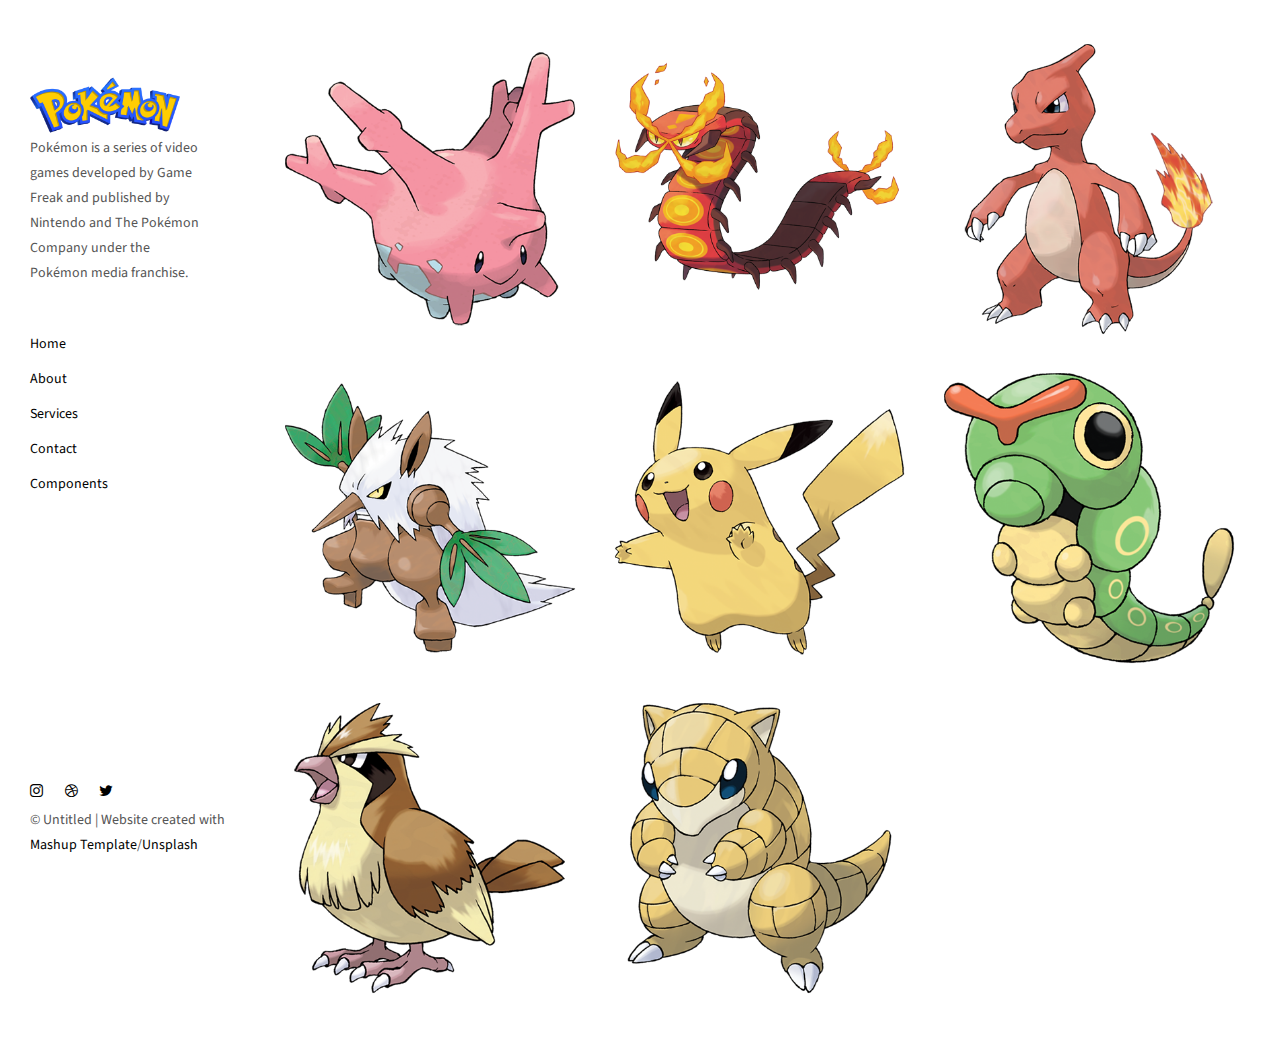
<file: savory/index.html>
<!DOCTYPE html>
<html lang="en">

<head>
  <meta charset="UTF-8">
  <meta content="IE=edge" http-equiv="X-UA-Compatible">
  <meta content="width=device-width,initial-scale=1" name="viewport">
  <meta content="Page description" name="description">
  <meta name="google" content="notranslate" />
  <meta content="Mashup templates have been developped by Orson.io team" name="author">

  <!-- Disable tap highlight on IE -->
  <meta name="msapplication-tap-highlight" content="no">

  <link href="./assets/apple-icon-180x180.png" rel="apple-touch-icon">
  <link href="./assets/favicon.ico" rel="icon">



  <title>Title page</title>

  <link href="./main.82cfd66e.css" rel="stylesheet">
</head>

<body>

  <!-- Add your content of header -->
  <header class="">
    <div class="navbar navbar-default visible-xs">
      <button type="button" class="navbar-toggle collapsed">
        <span class="sr-only">Toggle navigation</span>
        <span class="icon-bar"></span>
        <span class="icon-bar"></span>
        <span class="icon-bar"></span>
      </button>
      <a href="./index.html" class="navbar-brand">Mashup Template</a>
    </div>

    <nav class="sidebar">
      <div class="navbar-collapse" id="navbar-collapse">
        <div class="site-header hidden-xs">
          <a class="site-brand" href="./index.html" title="">
            <img class="img-responsive site-logo" alt="" src="./assets/images/mashup-logo.png">
            
          </a>
          <p>Pokémon is a series of video games developed by Game Freak and published by Nintendo and The Pokémon
            Company under the Pokémon media franchise.</p>
        </div>
        <ul class="nav">
          <li><a href="./index.html" title="">Home</a></li>
          <li><a href="./about.html" title="">About</a></li>
          <li><a href="./services.html" title="">Services</a></li>
          <li><a href="./contact.html" title="">Contact</a></li>
          <li><a href="./components.html" title="">Components</a></li>

        </ul>

        <nav class="nav-footer">
          <p class="nav-footer-social-buttons">
            <a class="fa-icon" href="https://www.instagram.com/" title="">
              <i class="fa fa-instagram"></i>
            </a>
            <a class="fa-icon" href="https://dribbble.com/" title="">
              <i class="fa fa-dribbble"></i>
            </a>
            <a class="fa-icon" href="https://twitter.com/" title="">
              <i class="fa fa-twitter"></i>
            </a>
          </p>
          <p>© Untitled | Website created with <a href="http://www.mashup-template.com/"
              title="Create website with free html template">Mashup Template</a>/<a href="https://www.unsplash.com/"
              title="Beautiful Free Images">Unsplash</a></p>
        </nav>
      </div>
    </nav>
  </header>
  <main class="" id="main-collapse">

    <!-- Add your site or app content here -->

    <div class="hero-full-wrapper">
      <div class="grid">
        <div class="gutter-sizer"></div>
        <div class="grid-sizer"></div>

        <div class="grid-item">
          <img class="img-responsive" alt="" src="./assets/images/img-2.png">
          <a href="./project.html" class="project-description">
            <div class="project-text-holder">
              <div class="project-text-inner">
                <h3>Corsola</h3>
                <p>Discover more</p>
              </div>
            </div>
          </a>
        </div>


        <div class="grid-item">
          <img class="img-responsive" alt="" src="./assets/images/img-3.png">
          <a href="./project copy.html" class="project-description">
            <div class="project-text-holder">
              <div class="project-text-inner">
                <h3>Centiskorch</h3>
                <p>Discover more</p>
              </div>
            </div>
          </a>
        </div>

        <div class="grid-item">
          <img class="img-responsive" alt="" src="./assets/images/img-4.png">
          <a href="./project copy 2.html" class="project-description">
            <div class="project-text-holder">
              <div class="project-text-inner">
                <h3>Charmelon</h3>
                <p>Discover more</p>
              </div>
            </div>
          </a>
        </div>
        <div class="grid-item">
          <img class="img-responsive" alt="" src="./assets/images/img-5.png">
          <a href="./project copy 3.html" class="project-description">
            <div class="project-text-holder">
              <div class="project-text-inner">
                <h3>Shiftry</h3>
                <p>Discover more</p>
              </div>
            </div>
          </a>
        </div>

        <div class="grid-item">
          <img class="img-responsive" alt="" src="./assets/images/img-6.png">
          <a href="./project copy 4.html" class="project-description">
            <div class="project-text-holder">
              <div class="project-text-inner">
                <h3>Pikachu</h3>
                <p>Discover more</p>
              </div>
            </div>
          </a>
        </div>

        <div class="grid-item">
          <img class="img-responsive" alt="" src="./assets/images/img-7.png">
          <a href="./project copy 5.html" class="project-description">
            <div class="project-text-holder">
              <div class="project-text-inner">
                <h3>Caterpie</h3>
                <p>Discover more</p>
              </div>
            </div>
          </a>
        </div>

        <div class="grid-item">
          <img class="img-responsive" alt="" src="./assets/images/img-8.png">
          <a href="./project copy 6.html" class="project-description">
            <div class="project-text-holder">
              <div class="project-text-inner">
                <h3>Pidgeot</h3>
                <p>Discover more</p>
              </div>
            </div>
          </a>
        </div>
        <div class="grid-item">
          <img class="img-responsive" alt="" src="./assets/images/img-9.png">
          <a href="./project copy 7.html" class="project-description">
            <div class="project-text-holder">
              <div class="project-text-inner">
                <h3>Sandshrew</h3>
                <p>Discover more</p>
              </div>
            </div>
          </a>
        </div>

      </div>
    </div>


    <script>
      document.addEventListener("DOMContentLoaded", function (event) {
        masonryBuild();
      });
    </script>

  </main>

  <script>
    document.addEventListener("DOMContentLoaded", function (event) {
      navbarToggleSidebar();
      navActivePage();
    });
  </script>

  <!-- Google Analytics: change UA-XXXXX-X to be your site's ID 

<script>
  (function (i, s, o, g, r, a, m) {
    i['GoogleAnalyticsObject'] = r; i[r] = i[r] || function () {
      (i[r].q = i[r].q || []).push(arguments)
    }, i[r].l = 1 * new Date(); a = s.createElement(o),
      m = s.getElementsByTagName(o)[0]; a.async = 1; a.src = g; m.parentNode.insertBefore(a, m)
  })(window, document, 'script', '//www.google-analytics.com/analytics.js', 'ga');
  ga('create', 'UA-XXXXX-X', 'auto');
  ga('send', 'pageview');
</script>

-->
  <script type="text/javascript" src="./main.85741bff.js"></script>
</body>

</html>
</file>
<file: savory/main.82cfd66e.css>
@import url(https://fonts.googleapis.com/css?family=Cabin:400,700|Source+Sans+Pro:400,700);
@import url(https://maxcdn.bootstrapcdn.com/font-awesome/4.7.0/css/font-awesome.min.css);

/*!
 * Bootstrap v3.3.7 (http://getbootstrap.com)
 * Copyright 2011-2016 Twitter, Inc.
 * Licensed under MIT (https://github.com/twbs/bootstrap/blob/master/LICENSE)
 */
/*! normalize.css v3.0.3 | MIT License | github.com/necolas/normalize.css */
html {
    font-family: sans-serif;
    -ms-text-size-adjust: 100%;
    -webkit-text-size-adjust: 100%
}


body {
    margin: 0
    
}

article,
aside,
details,
figcaption,
figure,
footer,
header,
hgroup,
main,
menu,
nav,
section,
summary {
    display: block
}

audio,
canvas,
progress,
video {
    display: inline-block;
    vertical-align: baseline
}

audio:not([controls]) {
    display: none;
    height: 0
}

[hidden],
template {
    display: none
}

a {
    background-color: transparent
}

a:active,
a:hover {
    outline: 0
}

abbr[title] {
    border-bottom: 1px dotted
}

b,
strong {
    font-weight: 700
}

dfn {
    font-style: italic
}

h1 {
    font-size: 2em;
    margin: .67em 0
}

mark {
    background: #ff0;
    color: #000
}

small {
    font-size: 80%
}

sub,
sup {
    font-size: 75%;
    line-height: 0;
    position: relative;
    vertical-align: baseline
}

sup {
    top: -.5em
}

sub {
    bottom: -.25em
}

img {
    border: 0
}

svg:not(:root) {
    overflow: hidden
}

figure {
    margin: 1em 40px
}

hr {
    box-sizing: content-box;
    height: 0
}

pre {
    overflow: auto
}

code,
kbd,
pre,
samp {
    font-family: monospace, monospace;
    font-size: 1em
}

button,
input,
optgroup,
select,
textarea {
    color: inherit;
    font: inherit;
    margin: 0
}

button {
    overflow: visible
}

button,
select {
    text-transform: none
}

button,
html input[type=button],
input[type=reset],
input[type=submit] {
    -webkit-appearance: button;
    cursor: pointer
}

button[disabled],
html input[disabled] {
    cursor: default
}

button::-moz-focus-inner,
input::-moz-focus-inner {
    border: 0;
    padding: 0
}

input {
    line-height: normal
}

input[type=checkbox],
input[type=radio] {
    box-sizing: border-box;
    padding: 0
}

input[type=number]::-webkit-inner-spin-button,
input[type=number]::-webkit-outer-spin-button {
    height: auto
}

input[type=search] {
    -webkit-appearance: textfield;
    box-sizing: content-box
}

input[type=search]::-webkit-search-cancel-button,
input[type=search]::-webkit-search-decoration {
    -webkit-appearance: none
}

fieldset {
    border: 1px solid silver;
    margin: 0 2px;
    padding: .35em .625em .75em
}

textarea {
    overflow: auto
}

optgroup {
    font-weight: 700
}

table {
    border-collapse: collapse;
    border-spacing: 0
}

td,
th {
    padding: 0
}

/*! Source: https://github.com/h5bp/html5-boilerplate/blob/master/src/css/main.css */
@media print {

    *,
    :after,
    :before {
        background: transparent !important;
        color: #000 !important;
        box-shadow: none !important;
        text-shadow: none !important
    }

    a,
    a:visited {
        text-decoration: underline
    }

    a[href]:after {
        content: " ("attr(href) ")"
    }

    abbr[title]:after {
        content: " ("attr(title) ")"
    }

    a[href^="#"]:after,
    a[href^="javascript:"]:after {
        content: ""
    }

    blockquote,
    pre {
        border: 1px solid #999;
        page-break-inside: avoid
    }

    thead {
        display: table-header-group
    }

    img,
    tr {
        page-break-inside: avoid
    }

    img {
        max-width: 100% !important
    }

    h2,
    h3,
    p {
        orphans: 3;
        widows: 3
    }

    h2,
    h3 {
        page-break-after: avoid
    }

    .navbar {
        display: none
    }

    .btn>.caret,
    .dropup>.btn>.caret {
        border-top-color: #000 !important
    }

    .label {
        border: 1px solid #000
    }

    .table {
        border-collapse: collapse !important
    }

    .table td,
    .table th {
        background-color: #fff !important
    }

    .table-bordered td,
    .table-bordered th {
        border: 1px solid #ddd !important
    }
}

*,
:after,
:before {
    -webkit-box-sizing: border-box;
    -moz-box-sizing: border-box;
    box-sizing: border-box
}

html {
    font-size: 10px;
    -webkit-tap-highlight-color: transparent
}

body {
    font-family: Source Sans Pro, Helvetica, Arial, sans-serif;
    font-size: 14px;
    line-height: 1.78;
    color: #555;
    background-color: #fff
}

button,
input,
select,
textarea {
    font-family: inherit;
    font-size: inherit;
    line-height: inherit
}

a {
    color: #ff6360;
    text-decoration: none
}

a:focus,
a:hover {
    color: #ff1814;
    text-decoration: underline
}

a:focus {
    outline: 5px auto -webkit-focus-ring-color;
    outline-offset: -2px
}

figure {
    margin: 0
}

img {
    vertical-align: middle
}

.img-responsive {
    display: block;
    max-width: 100%;
    height: auto
}

.img-rounded {
    border-radius: 2px
}

.img-thumbnail {
    padding: 4px;
    line-height: 1.78;
    background-color: #fff;
    border: 1px solid #ddd;
    border-radius: 2px;
    -webkit-transition: all .2s ease-in-out;
    -o-transition: all .2s ease-in-out;
    transition: all .2s ease-in-out;
    display: inline-block;
    max-width: 100%;
    height: auto
}

.img-circle {
    border-radius: 50%
}

hr {
    margin-top: 24px;
    margin-bottom: 24px;
    border: 0;
    border-top: 1px solid #eee
}

.sr-only {
    position: absolute;
    width: 1px;
    height: 1px;
    margin: -1px;
    padding: 0;
    overflow: hidden;
    clip: rect(0, 0, 0, 0);
    border: 0
}

.sr-only-focusable:active,
.sr-only-focusable:focus {
    position: static;
    width: auto;
    height: auto;
    margin: 0;
    overflow: visible;
    clip: auto
}

[role=button] {
    cursor: pointer
}

.h1,
.h2,
.h3,
.h4,
.h5,
.h6,
h1,
h2,
h3,
h4,
h5,
h6 {
    font-family: Cabin, Helvetica, Arial, sans-serif;
    font-weight: 700;
    line-height: 1.1;
    color: #000
}

.h1 .small,
.h1 small,
.h2 .small,
.h2 small,
.h3 .small,
.h3 small,
.h4 .small,
.h4 small,
.h5 .small,
.h5 small,
.h6 .small,
.h6 small,
h1 .small,
h1 small,
h2 .small,
h2 small,
h3 .small,
h3 small,
h4 .small,
h4 small,
h5 .small,
h5 small,
h6 .small,
h6 small {
    font-weight: 400;
    line-height: 1;
    color: #777
}

.h1,
.h2,
.h3,
h1,
h2,
h3 {
    margin-top: 24px;
    margin-bottom: 12px
}

.h1 .small,
.h1 small,
.h2 .small,
.h2 small,
.h3 .small,
.h3 small,
h1 .small,
h1 small,
h2 .small,
h2 small,
h3 .small,
h3 small {
    font-size: 65%
}

.h4,
.h5,
.h6,
h4,
h5,
h6 {
    margin-top: 12px;
    margin-bottom: 12px
}

.h4 .small,
.h4 small,
.h5 .small,
.h5 small,
.h6 .small,
.h6 small,
h4 .small,
h4 small,
h5 .small,
h5 small,
h6 .small,
h6 small {
    font-size: 75%
}

.h1,
h1 {
    font-size: 44px
}

.h2,
h2 {
    font-size: 33px
}

.h3,
h3 {
    font-size: 25px
}

.h4,
h4 {
    font-size: 19px
}

.h5,
h5 {
    font-size: 14px
}

.h6,
h6 {
    font-size: 12px
}

p {
    margin: 0 0 12px
}

.lead {
    margin-bottom: 24px;
    font-size: 16px;
    font-weight: 300;
    line-height: 1.4
}

@media (min-width:768px) {
    .lead {
        font-size: 21px
    }
}

.small,
small {
    font-size: 85%
}

.mark,
mark {
    background-color: #fcf8e3;
    padding: .2em
}

.text-left {
    text-align: left
}

.text-right {
    text-align: right
}

.text-center {
    text-align: center
}

.text-justify {
    text-align: justify
}

.text-nowrap {
    white-space: nowrap
}

.text-lowercase {
    text-transform: lowercase
}

.initialism,
.text-uppercase {
    text-transform: uppercase
}

.text-capitalize {
    text-transform: capitalize
}

.text-muted {
    color: #777
}

.text-primary {
    color: #ff6360
}

a.text-primary:focus,
a.text-primary:hover {
    color: #ff312d
}

.text-success {
    color: #fff
}

a.text-success:focus,
a.text-success:hover {
    color: #e6e6e6
}

.text-info {
    color: #31708f
}

a.text-info:focus,
a.text-info:hover {
    color: #245269
}

.text-warning {
    color: #8a6d3b
}

a.text-warning:focus,
a.text-warning:hover {
    color: #66512c
}

.text-danger {
    color: #fff
}

a.text-danger:focus,
a.text-danger:hover {
    color: #e6e6e6
}

.bg-primary {
    color: #fff;
    background-color: #ff6360
}

a.bg-primary:focus,
a.bg-primary:hover {
    background-color: #ff312d
}

.bg-success {
    background-color: #57ce6e
}

a.bg-success:focus,
a.bg-success:hover {
    background-color: #37bb50
}

.bg-info {
    background-color: #d9edf7
}

a.bg-info:focus,
a.bg-info:hover {
    background-color: #afd9ee
}

.bg-warning {
    background-color: #fcf8e3
}

a.bg-warning:focus,
a.bg-warning:hover {
    background-color: #f7ecb5
}

.bg-danger {
    background-color: #ee624b
}

a.bg-danger:focus,
a.bg-danger:hover {
    background-color: #ea391c
}

.page-header {
    padding-bottom: 11px;
    margin: 48px 0 24px;
    border-bottom: 1px solid #eee
}

ol,
ul {
    margin-top: 0;
    margin-bottom: 12px
}

ol ol,
ol ul,
ul ol,
ul ul {
    margin-bottom: 0
}

.list-inline,
.list-unstyled {
    padding-left: 0;
    list-style: none
}

.list-inline {
    margin-left: -5px
}

.list-inline>li {
    display: inline-block;
    padding-left: 5px;
    padding-right: 5px
}

dl {
    margin-top: 0;
    margin-bottom: 24px
}

dd,
dt {
    line-height: 1.78
}

dt {
    font-weight: 700
}

dd {
    margin-left: 0
}

.dl-horizontal dd:after,
.dl-horizontal dd:before {
    content: " ";
    display: table
}

.dl-horizontal dd:after {
    clear: both
}

@media (min-width:768px) {
    .dl-horizontal dt {
        float: left;
        width: 160px;
        clear: left;
        text-align: right;
        overflow: hidden;
        text-overflow: ellipsis;
        white-space: nowrap
    }

    .dl-horizontal dd {
        margin-left: 180px
    }
}

abbr[data-original-title],
abbr[title] {
    cursor: help;
    border-bottom: 1px dotted #777
}

.initialism {
    font-size: 90%
}

blockquote {
    padding: 12px 24px;
    margin: 0 0 24px;
    font-size: 17.5px;
    border-left: 5px solid #eee
}

blockquote ol:last-child,
blockquote p:last-child,
blockquote ul:last-child {
    margin-bottom: 0
}

blockquote .small,
blockquote footer,
blockquote small {
    display: block;
    font-size: 80%;
    line-height: 1.78;
    color: #777
}

blockquote .small:before,
blockquote footer:before,
blockquote small:before {
    content: "\2014   \A0"
}

.blockquote-reverse,
blockquote.pull-right {
    padding-right: 15px;
    padding-left: 0;
    border-right: 5px solid #eee;
    border-left: 0;
    text-align: right
}

.blockquote-reverse .small:before,
.blockquote-reverse footer:before,
.blockquote-reverse small:before,
blockquote.pull-right .small:before,
blockquote.pull-right footer:before,
blockquote.pull-right small:before {
    content: ""
}

.blockquote-reverse .small:after,
.blockquote-reverse footer:after,
.blockquote-reverse small:after,
blockquote.pull-right .small:after,
blockquote.pull-right footer:after,
blockquote.pull-right small:after {
    content: "\A0   \2014"
}

address {
    margin-bottom: 24px;
    font-style: normal;
    line-height: 1.78
}

code,
kbd,
pre,
samp {
    font-family: Menlo, Monaco, Consolas, Courier New, monospace
}

code {
    color: #c7254e;
    background-color: #f9f2f4
}

code,
kbd {
    padding: 2px 4px;
    font-size: 90%;
    border-radius: 2px
}

kbd {
    color: #fff;
    background-color: #333;
    box-shadow: inset 0 -1px 0 rgba(0, 0, 0, .25)
}

kbd kbd {
    padding: 0;
    font-size: 100%;
    font-weight: 700;
    box-shadow: none
}

pre {
    display: block;
    padding: 11.5px;
    margin: 0 0 12px;
    font-size: 13px;
    line-height: 1.78;
    word-break: break-all;
    word-wrap: break-word;
    color: #333;
    background-color: #f5f5f5;
    border: 1px solid #ccc;
    border-radius: 2px
}

pre code {
    padding: 0;
    font-size: inherit;
    color: inherit;
    white-space: pre-wrap;
    background-color: transparent;
    border-radius: 0
}

.pre-scrollable {
    max-height: 340px;
    overflow-y: scroll
}

.container {
    margin-right: auto;
    margin-left: auto;
    padding-left: 15px;
    padding-right: 15px
}

.container:after,
.container:before {
    content: " ";
    display: table
}

.container:after {
    clear: both
}

@media (min-width:768px) {
    .container {
        width: 750px
    }
}

@media (min-width:992px) {
    .container {
        width: 970px
    }
}

@media (min-width:1200px) {
    .container {
        width: 1170px
    }
}

.container-fluid {
    margin-right: auto;
    margin-left: auto;
    padding-left: 15px;
    padding-right: 15px
}

.container-fluid:after,
.container-fluid:before {
    content: " ";
    display: table
}

.container-fluid:after {
    clear: both
}

.row {
    margin-left: -15px;
    margin-right: -15px
}

.row:after,
.row:before {
    content: " ";
    display: table
}

.row:after {
    clear: both
}

.col-lg-1,
.col-lg-2,
.col-lg-3,
.col-lg-4,
.col-lg-5,
.col-lg-6,
.col-lg-7,
.col-lg-8,
.col-lg-9,
.col-lg-10,
.col-lg-11,
.col-lg-12,
.col-md-1,
.col-md-2,
.col-md-3,
.col-md-4,
.col-md-5,
.col-md-6,
.col-md-7,
.col-md-8,
.col-md-9,
.col-md-10,
.col-md-11,
.col-md-12,
.col-sm-1,
.col-sm-2,
.col-sm-3,
.col-sm-4,
.col-sm-5,
.col-sm-6,
.col-sm-7,
.col-sm-8,
.col-sm-9,
.col-sm-10,
.col-sm-11,
.col-sm-12,
.col-xs-1,
.col-xs-2,
.col-xs-3,
.col-xs-4,
.col-xs-5,
.col-xs-6,
.col-xs-7,
.col-xs-8,
.col-xs-9,
.col-xs-10,
.col-xs-11,
.col-xs-12 {
    position: relative;
    min-height: 1px;
    padding-left: 15px;
    padding-right: 15px
}

.col-xs-1,
.col-xs-2,
.col-xs-3,
.col-xs-4,
.col-xs-5,
.col-xs-6,
.col-xs-7,
.col-xs-8,
.col-xs-9,
.col-xs-10,
.col-xs-11,
.col-xs-12 {
    float: left
}

.col-xs-1 {
    width: 8.33333%
}

.col-xs-2 {
    width: 16.66667%
}

.col-xs-3 {
    width: 25%
}

.col-xs-4 {
    width: 33.33333%
}

.col-xs-5 {
    width: 41.66667%
}

.col-xs-6 {
    width: 50%
}

.col-xs-7 {
    width: 58.33333%
}

.col-xs-8 {
    width: 66.66667%
}

.col-xs-9 {
    width: 75%
}

.col-xs-10 {
    width: 83.33333%
}

.col-xs-11 {
    width: 91.66667%
}

.col-xs-12 {
    width: 100%
}

.col-xs-pull-0 {
    right: auto
}

.col-xs-pull-1 {
    right: 8.33333%
}

.col-xs-pull-2 {
    right: 16.66667%
}

.col-xs-pull-3 {
    right: 25%
}

.col-xs-pull-4 {
    right: 33.33333%
}

.col-xs-pull-5 {
    right: 41.66667%
}

.col-xs-pull-6 {
    right: 50%
}

.col-xs-pull-7 {
    right: 58.33333%
}

.col-xs-pull-8 {
    right: 66.66667%
}

.col-xs-pull-9 {
    right: 75%
}

.col-xs-pull-10 {
    right: 83.33333%
}

.col-xs-pull-11 {
    right: 91.66667%
}

.col-xs-pull-12 {
    right: 100%
}

.col-xs-push-0 {
    left: auto
}

.col-xs-push-1 {
    left: 8.33333%
}

.col-xs-push-2 {
    left: 16.66667%
}

.col-xs-push-3 {
    left: 25%
}

.col-xs-push-4 {
    left: 33.33333%
}

.col-xs-push-5 {
    left: 41.66667%
}

.col-xs-push-6 {
    left: 50%
}

.col-xs-push-7 {
    left: 58.33333%
}

.col-xs-push-8 {
    left: 66.66667%
}

.col-xs-push-9 {
    left: 75%
}

.col-xs-push-10 {
    left: 83.33333%
}

.col-xs-push-11 {
    left: 91.66667%
}

.col-xs-push-12 {
    left: 100%
}

.col-xs-offset-0 {
    margin-left: 0
}

.col-xs-offset-1 {
    margin-left: 8.33333%
}

.col-xs-offset-2 {
    margin-left: 16.66667%
}

.col-xs-offset-3 {
    margin-left: 25%
}

.col-xs-offset-4 {
    margin-left: 33.33333%
}

.col-xs-offset-5 {
    margin-left: 41.66667%
}

.col-xs-offset-6 {
    margin-left: 50%
}

.col-xs-offset-7 {
    margin-left: 58.33333%
}

.col-xs-offset-8 {
    margin-left: 66.66667%
}

.col-xs-offset-9 {
    margin-left: 75%
}

.col-xs-offset-10 {
    margin-left: 83.33333%
}

.col-xs-offset-11 {
    margin-left: 91.66667%
}

.col-xs-offset-12 {
    margin-left: 100%
}

@media (min-width:768px) {

    .col-sm-1,
    .col-sm-2,
    .col-sm-3,
    .col-sm-4,
    .col-sm-5,
    .col-sm-6,
    .col-sm-7,
    .col-sm-8,
    .col-sm-9,
    .col-sm-10,
    .col-sm-11,
    .col-sm-12 {
        float: left
    }

    .col-sm-1 {
        width: 8.33333%
    }

    .col-sm-2 {
        width: 16.66667%
    }

    .col-sm-3 {
        width: 25%
    }

    .col-sm-4 {
        width: 33.33333%
    }

    .col-sm-5 {
        width: 41.66667%
    }

    .col-sm-6 {
        width: 50%
    }

    .col-sm-7 {
        width: 58.33333%
    }

    .col-sm-8 {
        width: 66.66667%
    }

    .col-sm-9 {
        width: 75%
    }

    .col-sm-10 {
        width: 83.33333%
    }

    .col-sm-11 {
        width: 91.66667%
    }

    .col-sm-12 {
        width: 100%
    }

    .col-sm-pull-0 {
        right: auto
    }

    .col-sm-pull-1 {
        right: 8.33333%
    }

    .col-sm-pull-2 {
        right: 16.66667%
    }

    .col-sm-pull-3 {
        right: 25%
    }

    .col-sm-pull-4 {
        right: 33.33333%
    }

    .col-sm-pull-5 {
        right: 41.66667%
    }

    .col-sm-pull-6 {
        right: 50%
    }

    .col-sm-pull-7 {
        right: 58.33333%
    }

    .col-sm-pull-8 {
        right: 66.66667%
    }

    .col-sm-pull-9 {
        right: 75%
    }

    .col-sm-pull-10 {
        right: 83.33333%
    }

    .col-sm-pull-11 {
        right: 91.66667%
    }

    .col-sm-pull-12 {
        right: 100%
    }

    .col-sm-push-0 {
        left: auto
    }

    .col-sm-push-1 {
        left: 8.33333%
    }

    .col-sm-push-2 {
        left: 16.66667%
    }

    .col-sm-push-3 {
        left: 25%
    }

    .col-sm-push-4 {
        left: 33.33333%
    }

    .col-sm-push-5 {
        left: 41.66667%
    }

    .col-sm-push-6 {
        left: 50%
    }

    .col-sm-push-7 {
        left: 58.33333%
    }

    .col-sm-push-8 {
        left: 66.66667%
    }

    .col-sm-push-9 {
        left: 75%
    }

    .col-sm-push-10 {
        left: 83.33333%
    }

    .col-sm-push-11 {
        left: 91.66667%
    }

    .col-sm-push-12 {
        left: 100%
    }

    .col-sm-offset-0 {
        margin-left: 0
    }

    .col-sm-offset-1 {
        margin-left: 8.33333%
    }

    .col-sm-offset-2 {
        margin-left: 16.66667%
    }

    .col-sm-offset-3 {
        margin-left: 25%
    }

    .col-sm-offset-4 {
        margin-left: 33.33333%
    }

    .col-sm-offset-5 {
        margin-left: 41.66667%
    }

    .col-sm-offset-6 {
        margin-left: 50%
    }

    .col-sm-offset-7 {
        margin-left: 58.33333%
    }

    .col-sm-offset-8 {
        margin-left: 66.66667%
    }

    .col-sm-offset-9 {
        margin-left: 75%
    }

    .col-sm-offset-10 {
        margin-left: 83.33333%
    }

    .col-sm-offset-11 {
        margin-left: 91.66667%
    }

    .col-sm-offset-12 {
        margin-left: 100%
    }
}

@media (min-width:992px) {

    .col-md-1,
    .col-md-2,
    .col-md-3,
    .col-md-4,
    .col-md-5,
    .col-md-6,
    .col-md-7,
    .col-md-8,
    .col-md-9,
    .col-md-10,
    .col-md-11,
    .col-md-12 {
        float: left
    }

    .col-md-1 {
        width: 8.33333%
    }

    .col-md-2 {
        width: 16.66667%
    }

    .col-md-3 {
        width: 25%
    }

    .col-md-4 {
        width: 33.33333%
    }

    .col-md-5 {
        width: 41.66667%
    }

    .col-md-6 {
        width: 50%
    }

    .col-md-7 {
        width: 58.33333%
    }

    .col-md-8 {
        width: 66.66667%
    }

    .col-md-9 {
        width: 75%
    }

    .col-md-10 {
        width: 83.33333%
    }

    .col-md-11 {
        width: 91.66667%
    }

    .col-md-12 {
        width: 100%
    }

    .col-md-pull-0 {
        right: auto
    }

    .col-md-pull-1 {
        right: 8.33333%
    }

    .col-md-pull-2 {
        right: 16.66667%
    }

    .col-md-pull-3 {
        right: 25%
    }

    .col-md-pull-4 {
        right: 33.33333%
    }

    .col-md-pull-5 {
        right: 41.66667%
    }

    .col-md-pull-6 {
        right: 50%
    }

    .col-md-pull-7 {
        right: 58.33333%
    }

    .col-md-pull-8 {
        right: 66.66667%
    }

    .col-md-pull-9 {
        right: 75%
    }

    .col-md-pull-10 {
        right: 83.33333%
    }

    .col-md-pull-11 {
        right: 91.66667%
    }

    .col-md-pull-12 {
        right: 100%
    }

    .col-md-push-0 {
        left: auto
    }

    .col-md-push-1 {
        left: 8.33333%
    }

    .col-md-push-2 {
        left: 16.66667%
    }

    .col-md-push-3 {
        left: 25%
    }

    .col-md-push-4 {
        left: 33.33333%
    }

    .col-md-push-5 {
        left: 41.66667%
    }

    .col-md-push-6 {
        left: 50%
    }

    .col-md-push-7 {
        left: 58.33333%
    }

    .col-md-push-8 {
        left: 66.66667%
    }

    .col-md-push-9 {
        left: 75%
    }

    .col-md-push-10 {
        left: 83.33333%
    }

    .col-md-push-11 {
        left: 91.66667%
    }

    .col-md-push-12 {
        left: 100%
    }

    .col-md-offset-0 {
        margin-left: 0
    }

    .col-md-offset-1 {
        margin-left: 8.33333%
    }

    .col-md-offset-2 {
        margin-left: 16.66667%
    }

    .col-md-offset-3 {
        margin-left: 25%
    }

    .col-md-offset-4 {
        margin-left: 33.33333%
    }

    .col-md-offset-5 {
        margin-left: 41.66667%
    }

    .col-md-offset-6 {
        margin-left: 50%
    }

    .col-md-offset-7 {
        margin-left: 58.33333%
    }

    .col-md-offset-8 {
        margin-left: 66.66667%
    }

    .col-md-offset-9 {
        margin-left: 75%
    }

    .col-md-offset-10 {
        margin-left: 83.33333%
    }

    .col-md-offset-11 {
        margin-left: 91.66667%
    }

    .col-md-offset-12 {
        margin-left: 100%
    }
}

@media (min-width:1200px) {

    .col-lg-1,
    .col-lg-2,
    .col-lg-3,
    .col-lg-4,
    .col-lg-5,
    .col-lg-6,
    .col-lg-7,
    .col-lg-8,
    .col-lg-9,
    .col-lg-10,
    .col-lg-11,
    .col-lg-12 {
        float: left
    }

    .col-lg-1 {
        width: 8.33333%
    }

    .col-lg-2 {
        width: 16.66667%
    }

    .col-lg-3 {
        width: 25%
    }

    .col-lg-4 {
        width: 33.33333%
    }

    .col-lg-5 {
        width: 41.66667%
    }

    .col-lg-6 {
        width: 50%
    }

    .col-lg-7 {
        width: 58.33333%
    }

    .col-lg-8 {
        width: 66.66667%
    }

    .col-lg-9 {
        width: 75%
    }

    .col-lg-10 {
        width: 83.33333%
    }

    .col-lg-11 {
        width: 91.66667%
    }

    .col-lg-12 {
        width: 100%
    }

    .col-lg-pull-0 {
        right: auto
    }

    .col-lg-pull-1 {
        right: 8.33333%
    }

    .col-lg-pull-2 {
        right: 16.66667%
    }

    .col-lg-pull-3 {
        right: 25%
    }

    .col-lg-pull-4 {
        right: 33.33333%
    }

    .col-lg-pull-5 {
        right: 41.66667%
    }

    .col-lg-pull-6 {
        right: 50%
    }

    .col-lg-pull-7 {
        right: 58.33333%
    }

    .col-lg-pull-8 {
        right: 66.66667%
    }

    .col-lg-pull-9 {
        right: 75%
    }

    .col-lg-pull-10 {
        right: 83.33333%
    }

    .col-lg-pull-11 {
        right: 91.66667%
    }

    .col-lg-pull-12 {
        right: 100%
    }

    .col-lg-push-0 {
        left: auto
    }

    .col-lg-push-1 {
        left: 8.33333%
    }

    .col-lg-push-2 {
        left: 16.66667%
    }

    .col-lg-push-3 {
        left: 25%
    }

    .col-lg-push-4 {
        left: 33.33333%
    }

    .col-lg-push-5 {
        left: 41.66667%
    }

    .col-lg-push-6 {
        left: 50%
    }

    .col-lg-push-7 {
        left: 58.33333%
    }

    .col-lg-push-8 {
        left: 66.66667%
    }

    .col-lg-push-9 {
        left: 75%
    }

    .col-lg-push-10 {
        left: 83.33333%
    }

    .col-lg-push-11 {
        left: 91.66667%
    }

    .col-lg-push-12 {
        left: 100%
    }

    .col-lg-offset-0 {
        margin-left: 0
    }

    .col-lg-offset-1 {
        margin-left: 8.33333%
    }

    .col-lg-offset-2 {
        margin-left: 16.66667%
    }

    .col-lg-offset-3 {
        margin-left: 25%
    }

    .col-lg-offset-4 {
        margin-left: 33.33333%
    }

    .col-lg-offset-5 {
        margin-left: 41.66667%
    }

    .col-lg-offset-6 {
        margin-left: 50%
    }

    .col-lg-offset-7 {
        margin-left: 58.33333%
    }

    .col-lg-offset-8 {
        margin-left: 66.66667%
    }

    .col-lg-offset-9 {
        margin-left: 75%
    }

    .col-lg-offset-10 {
        margin-left: 83.33333%
    }

    .col-lg-offset-11 {
        margin-left: 91.66667%
    }

    .col-lg-offset-12 {
        margin-left: 100%
    }
}

table {
    background-color: transparent
}

caption {
    padding-top: 8px;
    padding-bottom: 8px;
    color: #777
}

caption,
th {
    text-align: left
}

.table {
    width: 100%;
    max-width: 100%;
    margin-bottom: 24px
}

.table>tbody>tr>td,
.table>tbody>tr>th,
.table>tfoot>tr>td,
.table>tfoot>tr>th,
.table>thead>tr>td,
.table>thead>tr>th {
    padding: 8px;
    line-height: 1.78;
    vertical-align: top;
    border-top: 1px solid #ddd
}

.table>thead>tr>th {
    vertical-align: bottom;
    border-bottom: 2px solid #ddd
}

.table>caption+thead>tr:first-child>td,
.table>caption+thead>tr:first-child>th,
.table>colgroup+thead>tr:first-child>td,
.table>colgroup+thead>tr:first-child>th,
.table>thead:first-child>tr:first-child>td,
.table>thead:first-child>tr:first-child>th {
    border-top: 0
}

.table>tbody+tbody {
    border-top: 2px solid #ddd
}

.table .table {
    background-color: #fff
}

.table-condensed>tbody>tr>td,
.table-condensed>tbody>tr>th,
.table-condensed>tfoot>tr>td,
.table-condensed>tfoot>tr>th,
.table-condensed>thead>tr>td,
.table-condensed>thead>tr>th {
    padding: 5px
}

.table-bordered,
.table-bordered>tbody>tr>td,
.table-bordered>tbody>tr>th,
.table-bordered>tfoot>tr>td,
.table-bordered>tfoot>tr>th,
.table-bordered>thead>tr>td,
.table-bordered>thead>tr>th {
    border: 1px solid #ddd
}

.table-bordered>thead>tr>td,
.table-bordered>thead>tr>th {
    border-bottom-width: 2px
}

.table-striped>tbody>tr:nth-of-type(odd) {
    background-color: #f9f9f9
}

.table-hover>tbody>tr:hover {
    background-color: #f5f5f5
}

table col[class*=col-] {
    position: static;
    float: none;
    display: table-column
}

table td[class*=col-],
table th[class*=col-] {
    position: static;
    float: none;
    display: table-cell
}

.table>tbody>tr.active>td,
.table>tbody>tr.active>th,
.table>tbody>tr>td.active,
.table>tbody>tr>th.active,
.table>tfoot>tr.active>td,
.table>tfoot>tr.active>th,
.table>tfoot>tr>td.active,
.table>tfoot>tr>th.active,
.table>thead>tr.active>td,
.table>thead>tr.active>th,
.table>thead>tr>td.active,
.table>thead>tr>th.active {
    background-color: #f5f5f5
}

.table-hover>tbody>tr.active:hover>td,
.table-hover>tbody>tr.active:hover>th,
.table-hover>tbody>tr:hover>.active,
.table-hover>tbody>tr>td.active:hover,
.table-hover>tbody>tr>th.active:hover {
    background-color: #e8e8e8
}

.table>tbody>tr.success>td,
.table>tbody>tr.success>th,
.table>tbody>tr>td.success,
.table>tbody>tr>th.success,
.table>tfoot>tr.success>td,
.table>tfoot>tr.success>th,
.table>tfoot>tr>td.success,
.table>tfoot>tr>th.success,
.table>thead>tr.success>td,
.table>thead>tr.success>th,
.table>thead>tr>td.success,
.table>thead>tr>th.success {
    background-color: #57ce6e
}

.table-hover>tbody>tr.success:hover>td,
.table-hover>tbody>tr.success:hover>th,
.table-hover>tbody>tr:hover>.success,
.table-hover>tbody>tr>td.success:hover,
.table-hover>tbody>tr>th.success:hover {
    background-color: #43c85d
}

.table>tbody>tr.info>td,
.table>tbody>tr.info>th,
.table>tbody>tr>td.info,
.table>tbody>tr>th.info,
.table>tfoot>tr.info>td,
.table>tfoot>tr.info>th,
.table>tfoot>tr>td.info,
.table>tfoot>tr>th.info,
.table>thead>tr.info>td,
.table>thead>tr.info>th,
.table>thead>tr>td.info,
.table>thead>tr>th.info {
    background-color: #d9edf7
}

.table-hover>tbody>tr.info:hover>td,
.table-hover>tbody>tr.info:hover>th,
.table-hover>tbody>tr:hover>.info,
.table-hover>tbody>tr>td.info:hover,
.table-hover>tbody>tr>th.info:hover {
    background-color: #c4e3f3
}

.table>tbody>tr.warning>td,
.table>tbody>tr.warning>th,
.table>tbody>tr>td.warning,
.table>tbody>tr>th.warning,
.table>tfoot>tr.warning>td,
.table>tfoot>tr.warning>th,
.table>tfoot>tr>td.warning,
.table>tfoot>tr>th.warning,
.table>thead>tr.warning>td,
.table>thead>tr.warning>th,
.table>thead>tr>td.warning,
.table>thead>tr>th.warning {
    background-color: #fcf8e3
}

.table-hover>tbody>tr.warning:hover>td,
.table-hover>tbody>tr.warning:hover>th,
.table-hover>tbody>tr:hover>.warning,
.table-hover>tbody>tr>td.warning:hover,
.table-hover>tbody>tr>th.warning:hover {
    background-color: #faf2cc
}

.table>tbody>tr.danger>td,
.table>tbody>tr.danger>th,
.table>tbody>tr>td.danger,
.table>tbody>tr>th.danger,
.table>tfoot>tr.danger>td,
.table>tfoot>tr.danger>th,
.table>tfoot>tr>td.danger,
.table>tfoot>tr>th.danger,
.table>thead>tr.danger>td,
.table>thead>tr.danger>th,
.table>thead>tr>td.danger,
.table>thead>tr>th.danger {
    background-color: #ee624b
}

.table-hover>tbody>tr.danger:hover>td,
.table-hover>tbody>tr.danger:hover>th,
.table-hover>tbody>tr:hover>.danger,
.table-hover>tbody>tr>td.danger:hover,
.table-hover>tbody>tr>th.danger:hover {
    background-color: #ec4e34
}

.table-responsive {
    overflow-x: auto;
    min-height: .01%
}

@media screen and (max-width:767px) {
    .table-responsive {
        width: 100%;
        margin-bottom: 18px;
        overflow-y: hidden;
        -ms-overflow-style: -ms-autohiding-scrollbar;
        border: 1px solid #ddd
    }

    .table-responsive>.table {
        margin-bottom: 0
    }

    .table-responsive>.table>tbody>tr>td,
    .table-responsive>.table>tbody>tr>th,
    .table-responsive>.table>tfoot>tr>td,
    .table-responsive>.table>tfoot>tr>th,
    .table-responsive>.table>thead>tr>td,
    .table-responsive>.table>thead>tr>th {
        white-space: nowrap
    }

    .table-responsive>.table-bordered {
        border: 0
    }

    .table-responsive>.table-bordered>tbody>tr>td:first-child,
    .table-responsive>.table-bordered>tbody>tr>th:first-child,
    .table-responsive>.table-bordered>tfoot>tr>td:first-child,
    .table-responsive>.table-bordered>tfoot>tr>th:first-child,
    .table-responsive>.table-bordered>thead>tr>td:first-child,
    .table-responsive>.table-bordered>thead>tr>th:first-child {
        border-left: 0
    }

    .table-responsive>.table-bordered>tbody>tr>td:last-child,
    .table-responsive>.table-bordered>tbody>tr>th:last-child,
    .table-responsive>.table-bordered>tfoot>tr>td:last-child,
    .table-responsive>.table-bordered>tfoot>tr>th:last-child,
    .table-responsive>.table-bordered>thead>tr>td:last-child,
    .table-responsive>.table-bordered>thead>tr>th:last-child {
        border-right: 0
    }

    .table-responsive>.table-bordered>tbody>tr:last-child>td,
    .table-responsive>.table-bordered>tbody>tr:last-child>th,
    .table-responsive>.table-bordered>tfoot>tr:last-child>td,
    .table-responsive>.table-bordered>tfoot>tr:last-child>th {
        border-bottom: 0
    }
}

fieldset {
    margin: 0;
    min-width: 0
}

fieldset,
legend {
    padding: 0;
    border: 0
}

legend {
    display: block;
    width: 100%;
    margin-bottom: 24px;
    font-size: 21px;
    line-height: inherit;
    color: #333;
    border-bottom: 1px solid #e5e5e5
}

label {
    display: inline-block;
    max-width: 100%;
    margin-bottom: 5px;
    font-weight: 700
}

input[type=search] {
    -webkit-box-sizing: border-box;
    -moz-box-sizing: border-box;
    box-sizing: border-box
}

input[type=checkbox],
input[type=radio] {
    margin: 4px 0 0;
    margin-top: 1px\9;
    line-height: normal
}

input[type=file] {
    display: block
}

input[type=range] {
    display: block;
    width: 100%
}

select[multiple],
select[size] {
    height: auto
}

input[type=checkbox]:focus,
input[type=file]:focus,
input[type=radio]:focus {
    outline: 5px auto -webkit-focus-ring-color;
    outline-offset: -2px
}

output {
    padding-top: 9px
}

.form-control,
output {
    display: block;
    font-size: 14px;
    line-height: 1.78;
    color: #555
}

.form-control {
    width: 100%;
    height: 40px;
    padding: 8px 20px;
    background-color: #fff;
    background-image: none;
    border: 1px solid #000;
    border-radius: 2px;
    -webkit-box-shadow: inset 0 1px 1px rgba(0, 0, 0, .075);
    box-shadow: inset 0 1px 1px rgba(0, 0, 0, .075);
    -webkit-transition: border-color .15s ease-in-out, box-shadow .15s ease-in-out;
    -o-transition: border-color ease-in-out .15s, box-shadow ease-in-out .15s;
    transition: border-color .15s ease-in-out, box-shadow .15s ease-in-out
}

.form-control:focus {
    border-color: #66afe9;
    -webkit-box-shadow: inset 0 1px 1px rgba(0, 0, 0, .075), 0 0 8px rgba(102, 175, 233, .6);
    box-shadow: inset 0 1px 1px rgba(0, 0, 0, .075), 0 0 8px rgba(102, 175, 233, .6)
}

.form-control::-moz-placeholder {
    color: #999;
    opacity: 1
}

.form-control:-ms-input-placeholder {
    color: #999
}

.form-control::-webkit-input-placeholder {
    color: #999
}

.form-control::-ms-expand {
    border: 0;
    background-color: transparent
}

.form-control[disabled],
.form-control[readonly],
fieldset[disabled] .form-control {
    background-color: #eee;
    opacity: 1
}

.form-control[disabled],
fieldset[disabled] .form-control {
    cursor: not-allowed
}

textarea.form-control {
    height: auto
}

input[type=search] {
    -webkit-appearance: none
}

@media screen and (-webkit-min-device-pixel-ratio:0) {

    input[type=date].form-control,
    input[type=datetime-local].form-control,
    input[type=month].form-control,
    input[type=time].form-control {
        line-height: 40px
    }

    .input-group-sm>.input-group-btn>input[type=date].btn,
    .input-group-sm>.input-group-btn>input[type=datetime-local].btn,
    .input-group-sm>.input-group-btn>input[type=month].btn,
    .input-group-sm>.input-group-btn>input[type=time].btn,
    .input-group-sm>input[type=date].form-control,
    .input-group-sm>input[type=date].input-group-addon,
    .input-group-sm>input[type=datetime-local].form-control,
    .input-group-sm>input[type=datetime-local].input-group-addon,
    .input-group-sm>input[type=month].form-control,
    .input-group-sm>input[type=month].input-group-addon,
    .input-group-sm>input[type=time].form-control,
    .input-group-sm>input[type=time].input-group-addon,
    .input-group-sm input[type=date],
    .input-group-sm input[type=datetime-local],
    .input-group-sm input[type=month],
    .input-group-sm input[type=time],
    input[type=date].input-sm,
    input[type=datetime-local].input-sm,
    input[type=month].input-sm,
    input[type=time].input-sm {
        line-height: 30px
    }

    .input-group-lg>.input-group-btn>input[type=date].btn,
    .input-group-lg>.input-group-btn>input[type=datetime-local].btn,
    .input-group-lg>.input-group-btn>input[type=month].btn,
    .input-group-lg>.input-group-btn>input[type=time].btn,
    .input-group-lg>input[type=date].form-control,
    .input-group-lg>input[type=date].input-group-addon,
    .input-group-lg>input[type=datetime-local].form-control,
    .input-group-lg>input[type=datetime-local].input-group-addon,
    .input-group-lg>input[type=month].form-control,
    .input-group-lg>input[type=month].input-group-addon,
    .input-group-lg>input[type=time].form-control,
    .input-group-lg>input[type=time].input-group-addon,
    .input-group-lg input[type=date],
    .input-group-lg input[type=datetime-local],
    .input-group-lg input[type=month],
    .input-group-lg input[type=time],
    input[type=date].input-lg,
    input[type=datetime-local].input-lg,
    input[type=month].input-lg,
    input[type=time].input-lg {
        line-height: 46px
    }
}

.form-group {
    margin-bottom: 15px
}

.checkbox,
.radio {
    position: relative;
    display: block;
    margin-top: 10px;
    margin-bottom: 10px
}

.checkbox label,
.radio label {
    min-height: 24px;
    padding-left: 20px;
    margin-bottom: 0;
    font-weight: 400;
    cursor: pointer
}

.checkbox-inline input[type=checkbox],
.checkbox input[type=checkbox],
.radio-inline input[type=radio],
.radio input[type=radio] {
    position: absolute;
    margin-left: -20px;
    margin-top: 4px\9
}

.checkbox+.checkbox,
.radio+.radio {
    margin-top: -5px
}

.checkbox-inline,
.radio-inline {
    position: relative;
    display: inline-block;
    padding-left: 20px;
    margin-bottom: 0;
    vertical-align: middle;
    font-weight: 400;
    cursor: pointer
}

.checkbox-inline+.checkbox-inline,
.radio-inline+.radio-inline {
    margin-top: 0;
    margin-left: 10px
}

.checkbox-inline.disabled,
.checkbox.disabled label,
.radio-inline.disabled,
.radio.disabled label,
fieldset[disabled] .checkbox-inline,
fieldset[disabled] .checkbox label,
fieldset[disabled] .radio-inline,
fieldset[disabled] .radio label,
fieldset[disabled] input[type=checkbox],
fieldset[disabled] input[type=radio],
input[type=checkbox].disabled,
input[type=checkbox][disabled],
input[type=radio].disabled,
input[type=radio][disabled] {
    cursor: not-allowed
}

.form-control-static {
    padding-top: 9px;
    padding-bottom: 9px;
    margin-bottom: 0;
    min-height: 38px
}

.form-control-static.input-lg,
.form-control-static.input-sm,
.input-group-lg>.form-control-static.form-control,
.input-group-lg>.form-control-static.input-group-addon,
.input-group-lg>.input-group-btn>.form-control-static.btn,
.input-group-sm>.form-control-static.form-control,
.input-group-sm>.form-control-static.input-group-addon,
.input-group-sm>.input-group-btn>.form-control-static.btn {
    padding-left: 0;
    padding-right: 0
}

.input-group-sm>.form-control,
.input-group-sm>.input-group-addon,
.input-group-sm>.input-group-btn>.btn,
.input-sm {
    height: 30px;
    padding: 5px 14px;
    font-size: 12px;
    line-height: 1.5;
    border-radius: 2px
}

.input-group-sm>.input-group-btn>select.btn,
.input-group-sm>select.form-control,
.input-group-sm>select.input-group-addon,
select.input-sm {
    height: 30px;
    line-height: 30px
}

.input-group-sm>.input-group-btn>select[multiple].btn,
.input-group-sm>.input-group-btn>textarea.btn,
.input-group-sm>select[multiple].form-control,
.input-group-sm>select[multiple].input-group-addon,
.input-group-sm>textarea.form-control,
.input-group-sm>textarea.input-group-addon,
select[multiple].input-sm,
textarea.input-sm {
    height: auto
}

.form-group-sm .form-control {
    height: 30px;
    padding: 5px 14px;
    font-size: 12px;
    line-height: 1.5;
    border-radius: 2px
}

.form-group-sm select.form-control {
    height: 30px;
    line-height: 30px
}

.form-group-sm select[multiple].form-control,
.form-group-sm textarea.form-control {
    height: auto
}

.form-group-sm .form-control-static {
    height: 30px;
    min-height: 36px;
    padding: 6px 14px;
    font-size: 12px;
    line-height: 1.5
}

.input-group-lg>.form-control,
.input-group-lg>.input-group-addon,
.input-group-lg>.input-group-btn>.btn,
.input-lg {
    height: 46px;
    padding: 10px 24px;
    font-size: 18px;
    line-height: 1.33333;
    border-radius: 2px
}

.input-group-lg>.input-group-btn>select.btn,
.input-group-lg>select.form-control,
.input-group-lg>select.input-group-addon,
select.input-lg {
    height: 46px;
    line-height: 46px
}

.input-group-lg>.input-group-btn>select[multiple].btn,
.input-group-lg>.input-group-btn>textarea.btn,
.input-group-lg>select[multiple].form-control,
.input-group-lg>select[multiple].input-group-addon,
.input-group-lg>textarea.form-control,
.input-group-lg>textarea.input-group-addon,
select[multiple].input-lg,
textarea.input-lg {
    height: auto
}

.form-group-lg .form-control {
    height: 46px;
    padding: 10px 24px;
    font-size: 18px;
    line-height: 1.33333;
    border-radius: 2px
}

.form-group-lg select.form-control {
    height: 46px;
    line-height: 46px
}

.form-group-lg select[multiple].form-control,
.form-group-lg textarea.form-control {
    height: auto
}

.form-group-lg .form-control-static {
    height: 46px;
    min-height: 42px;
    padding: 11px 24px;
    font-size: 18px;
    line-height: 1.33333
}

.has-feedback {
    position: relative
}

.has-feedback .form-control {
    padding-right: 50px
}

.form-control-feedback {
    position: absolute;
    top: 0;
    right: 0;
    z-index: 2;
    display: block;
    width: 40px;
    height: 40px;
    line-height: 40px;
    text-align: center;
    pointer-events: none
}

.form-group-lg .form-control+.form-control-feedback,
.input-group-lg+.form-control-feedback,
.input-group-lg>.form-control+.form-control-feedback,
.input-group-lg>.input-group-addon+.form-control-feedback,
.input-group-lg>.input-group-btn>.btn+.form-control-feedback,
.input-lg+.form-control-feedback {
    width: 46px;
    height: 46px;
    line-height: 46px
}

.form-group-sm .form-control+.form-control-feedback,
.input-group-sm+.form-control-feedback,
.input-group-sm>.form-control+.form-control-feedback,
.input-group-sm>.input-group-addon+.form-control-feedback,
.input-group-sm>.input-group-btn>.btn+.form-control-feedback,
.input-sm+.form-control-feedback {
    width: 30px;
    height: 30px;
    line-height: 30px
}

.has-success .checkbox,
.has-success .checkbox-inline,
.has-success.checkbox-inline label,
.has-success.checkbox label,
.has-success .control-label,
.has-success .help-block,
.has-success .radio,
.has-success .radio-inline,
.has-success.radio-inline label,
.has-success.radio label {
    color: #fff
}

.has-success .form-control {
    border-color: #fff;
    -webkit-box-shadow: inset 0 1px 1px rgba(0, 0, 0, .075);
    box-shadow: inset 0 1px 1px rgba(0, 0, 0, .075)
}

.has-success .form-control:focus {
    border-color: #e6e6e6;
    -webkit-box-shadow: inset 0 1px 1px rgba(0, 0, 0, .075), 0 0 6px #fff;
    box-shadow: inset 0 1px 1px rgba(0, 0, 0, .075), 0 0 6px #fff
}

.has-success .input-group-addon {
    color: #fff;
    border-color: #fff;
    background-color: #57ce6e
}

.has-success .form-control-feedback {
    color: #fff
}

.has-warning .checkbox,
.has-warning .checkbox-inline,
.has-warning.checkbox-inline label,
.has-warning.checkbox label,
.has-warning .control-label,
.has-warning .help-block,
.has-warning .radio,
.has-warning .radio-inline,
.has-warning.radio-inline label,
.has-warning.radio label {
    color: #8a6d3b
}

.has-warning .form-control {
    border-color: #8a6d3b;
    -webkit-box-shadow: inset 0 1px 1px rgba(0, 0, 0, .075);
    box-shadow: inset 0 1px 1px rgba(0, 0, 0, .075)
}

.has-warning .form-control:focus {
    border-color: #66512c;
    -webkit-box-shadow: inset 0 1px 1px rgba(0, 0, 0, .075), 0 0 6px #c0a16b;
    box-shadow: inset 0 1px 1px rgba(0, 0, 0, .075), 0 0 6px #c0a16b
}

.has-warning .input-group-addon {
    color: #8a6d3b;
    border-color: #8a6d3b;
    background-color: #fcf8e3
}

.has-warning .form-control-feedback {
    color: #8a6d3b
}

.has-error .checkbox,
.has-error .checkbox-inline,
.has-error.checkbox-inline label,
.has-error.checkbox label,
.has-error .control-label,
.has-error .help-block,
.has-error .radio,
.has-error .radio-inline,
.has-error.radio-inline label,
.has-error.radio label {
    color: #fff
}

.has-error .form-control {
    border-color: #fff;
    -webkit-box-shadow: inset 0 1px 1px rgba(0, 0, 0, .075);
    box-shadow: inset 0 1px 1px rgba(0, 0, 0, .075)
}

.has-error .form-control:focus {
    border-color: #e6e6e6;
    -webkit-box-shadow: inset 0 1px 1px rgba(0, 0, 0, .075), 0 0 6px #fff;
    box-shadow: inset 0 1px 1px rgba(0, 0, 0, .075), 0 0 6px #fff
}

.has-error .input-group-addon {
    color: #fff;
    border-color: #fff;
    background-color: #ee624b
}

.has-error .form-control-feedback {
    color: #fff
}

.has-feedback label~.form-control-feedback {
    top: 29px
}

.has-feedback label.sr-only~.form-control-feedback {
    top: 0
}

.help-block {
    display: block;
    margin-top: 5px;
    margin-bottom: 10px;
    color: #959595
}

@media (min-width:768px) {
    .form-inline .form-group {
        display: inline-block;
        margin-bottom: 0;
        vertical-align: middle
    }

    .form-inline .form-control {
        display: inline-block;
        width: auto;
        vertical-align: middle
    }

    .form-inline .form-control-static {
        display: inline-block
    }

    .form-inline .input-group {
        display: inline-table;
        vertical-align: middle
    }

    .form-inline .input-group .form-control,
    .form-inline .input-group .input-group-addon,
    .form-inline .input-group .input-group-btn {
        width: auto
    }

    .form-inline .input-group>.form-control {
        width: 100%
    }

    .form-inline .control-label {
        margin-bottom: 0;
        vertical-align: middle
    }

    .form-inline .checkbox,
    .form-inline .radio {
        display: inline-block;
        margin-top: 0;
        margin-bottom: 0;
        vertical-align: middle
    }

    .form-inline .checkbox label,
    .form-inline .radio label {
        padding-left: 0
    }

    .form-inline .checkbox input[type=checkbox],
    .form-inline .radio input[type=radio] {
        position: relative;
        margin-left: 0
    }

    .form-inline .has-feedback .form-control-feedback {
        top: 0
    }
}

.form-horizontal .checkbox,
.form-horizontal .checkbox-inline,
.form-horizontal .radio,
.form-horizontal .radio-inline {
    margin-top: 0;
    margin-bottom: 0;
    padding-top: 9px
}

.form-horizontal .checkbox,
.form-horizontal .radio {
    min-height: 33px
}

.form-horizontal .form-group {
    margin-left: -15px;
    margin-right: -15px
}

.form-horizontal .form-group:after,
.form-horizontal .form-group:before {
    content: " ";
    display: table
}

.form-horizontal .form-group:after {
    clear: both
}

@media (min-width:768px) {
    .form-horizontal .control-label {
        text-align: right;
        margin-bottom: 0;
        padding-top: 9px
    }
}

.form-horizontal .has-feedback .form-control-feedback {
    right: 15px
}

@media (min-width:768px) {
    .form-horizontal .form-group-lg .control-label {
        padding-top: 11px;
        font-size: 18px
    }
}

@media (min-width:768px) {
    .form-horizontal .form-group-sm .control-label {
        padding-top: 6px;
        font-size: 12px
    }
}

.btn {
    display: inline-block;
    margin-bottom: 0;
    font-weight: 400;
    text-align: center;
    vertical-align: middle;
    touch-action: manipulation;
    cursor: pointer;
    background-image: none;
    border: 1px solid transparent;
    white-space: nowrap;
    padding: 8px 20px;
    font-size: 14px;
    line-height: 1.78;
    border-radius: 50px;
    -webkit-user-select: none;
    -moz-user-select: none;
    -ms-user-select: none;
    user-select: none
}

.btn.active.focus,
.btn.active:focus,
.btn.focus,
.btn:active.focus,
.btn:active:focus,
.btn:focus {
    outline: 5px auto -webkit-focus-ring-color;
    outline-offset: -2px
}

.btn.focus,
.btn:focus,
.btn:hover {
    color: #333;
    text-decoration: none
}

.btn.active,
.btn:active {
    outline: 0;
    background-image: none;
    -webkit-box-shadow: inset 0 3px 5px rgba(0, 0, 0, .125);
    box-shadow: inset 0 3px 5px rgba(0, 0, 0, .125)
}

.btn.disabled,
.btn[disabled],
fieldset[disabled] .btn {
    cursor: not-allowed;
    opacity: .65;
    filter: alpha(opacity=65);
    -webkit-box-shadow: none;
    box-shadow: none
}

a.btn.disabled,
fieldset[disabled] a.btn {
    pointer-events: none
}

.btn-default {
    color: #333;
    background-color: #fff;
    border-color: #333
}

.btn-default.focus,
.btn-default:focus {
    color: #333;
    background-color: #e6e6e6;
    border-color: #000
}

.btn-default.active,
.btn-default:active,
.btn-default:hover,
.open>.btn-default.dropdown-toggle {
    color: #333;
    background-color: #e6e6e6;
    border-color: #141414
}

.btn-default.active.focus,
.btn-default.active:focus,
.btn-default.active:hover,
.btn-default:active.focus,
.btn-default:active:focus,
.btn-default:active:hover,
.open>.btn-default.dropdown-toggle.focus,
.open>.btn-default.dropdown-toggle:focus,
.open>.btn-default.dropdown-toggle:hover {
    color: #333;
    background-color: #d4d4d4;
    border-color: #000
}

.btn-default.active,
.btn-default:active,
.open>.btn-default.dropdown-toggle {
    background-image: none
}

.btn-default.disabled.focus,
.btn-default.disabled:focus,
.btn-default.disabled:hover,
.btn-default[disabled].focus,
.btn-default[disabled]:focus,
.btn-default[disabled]:hover,
fieldset[disabled] .btn-default.focus,
fieldset[disabled] .btn-default:focus,
fieldset[disabled] .btn-default:hover {
    background-color: #fff;
    border-color: #333
}

.btn-default .badge {
    color: #fff;
    background-color: #333
}

.btn-primary {
    color: #fff;
    background-color: #ff6360;
    border-color: #ff6360
}

.btn-primary.focus,
.btn-primary:focus {
    color: #fff;
    background-color: #ff312d;
    border-color: #e00400
}

.btn-primary.active,
.btn-primary:active,
.btn-primary:hover,
.open>.btn-primary.dropdown-toggle {
    color: #fff;
    background-color: #ff312d;
    border-color: #ff2723
}

.btn-primary.active.focus,
.btn-primary.active:focus,
.btn-primary.active:hover,
.btn-primary:active.focus,
.btn-primary:active:focus,
.btn-primary:active:hover,
.open>.btn-primary.dropdown-toggle.focus,
.open>.btn-primary.dropdown-toggle:focus,
.open>.btn-primary.dropdown-toggle:hover {
    color: #fff;
    background-color: #ff0e09;
    border-color: #e00400
}

.btn-primary.active,
.btn-primary:active,
.open>.btn-primary.dropdown-toggle {
    background-image: none
}

.btn-primary.disabled.focus,
.btn-primary.disabled:focus,
.btn-primary.disabled:hover,
.btn-primary[disabled].focus,
.btn-primary[disabled]:focus,
.btn-primary[disabled]:hover,
fieldset[disabled] .btn-primary.focus,
fieldset[disabled] .btn-primary:focus,
fieldset[disabled] .btn-primary:hover {
    background-color: #ff6360;
    border-color: #ff6360
}

.btn-primary .badge {
    color: #ff6360;
    background-color: #fff
}

.btn-success {
    color: #fff;
    background-color: #5cb85c;
    border-color: #5cb85c
}

.btn-success.focus,
.btn-success:focus {
    color: #fff;
    background-color: #449d44;
    border-color: #2d672d
}

.btn-success.active,
.btn-success:active,
.btn-success:hover,
.open>.btn-success.dropdown-toggle {
    color: #fff;
    background-color: #449d44;
    border-color: #419641
}

.btn-success.active.focus,
.btn-success.active:focus,
.btn-success.active:hover,
.btn-success:active.focus,
.btn-success:active:focus,
.btn-success:active:hover,
.open>.btn-success.dropdown-toggle.focus,
.open>.btn-success.dropdown-toggle:focus,
.open>.btn-success.dropdown-toggle:hover {
    color: #fff;
    background-color: #398439;
    border-color: #2d672d
}

.btn-success.active,
.btn-success:active,
.open>.btn-success.dropdown-toggle {
    background-image: none
}

.btn-success.disabled.focus,
.btn-success.disabled:focus,
.btn-success.disabled:hover,
.btn-success[disabled].focus,
.btn-success[disabled]:focus,
.btn-success[disabled]:hover,
fieldset[disabled] .btn-success.focus,
fieldset[disabled] .btn-success:focus,
fieldset[disabled] .btn-success:hover {
    background-color: #5cb85c;
    border-color: #5cb85c
}

.btn-success .badge {
    color: #5cb85c;
    background-color: #fff
}

.btn-info {
    color: #fff;
    background-color: #f8bb56;
    border-color: #f8bb56
}

.btn-info.focus,
.btn-info:focus {
    color: #fff;
    background-color: #f6a725;
    border-color: #c67f08
}

.btn-info.active,
.btn-info:active,
.btn-info:hover,
.open>.btn-info.dropdown-toggle {
    color: #fff;
    background-color: #f6a725;
    border-color: #f6a31b
}

.btn-info.active.focus,
.btn-info.active:focus,
.btn-info.active:hover,
.btn-info:active.focus,
.btn-info:active:focus,
.btn-info:active:hover,
.open>.btn-info.dropdown-toggle.focus,
.open>.btn-info.dropdown-toggle:focus,
.open>.btn-info.dropdown-toggle:hover {
    color: #fff;
    background-color: #ed980a;
    border-color: #c67f08
}

.btn-info.active,
.btn-info:active,
.open>.btn-info.dropdown-toggle {
    background-image: none
}

.btn-info.disabled.focus,
.btn-info.disabled:focus,
.btn-info.disabled:hover,
.btn-info[disabled].focus,
.btn-info[disabled]:focus,
.btn-info[disabled]:hover,
fieldset[disabled] .btn-info.focus,
fieldset[disabled] .btn-info:focus,
fieldset[disabled] .btn-info:hover {
    background-color: #f8bb56;
    border-color: #f8bb56
}

.btn-info .badge {
    color: #f8bb56;
    background-color: #fff
}

.btn-warning {
    color: #fff;
    background-color: #f0ad4e;
    border-color: #f0ad4e
}

.btn-warning.focus,
.btn-warning:focus {
    color: #fff;
    background-color: #ec971f;
    border-color: #b06d0f
}

.btn-warning.active,
.btn-warning:active,
.btn-warning:hover,
.open>.btn-warning.dropdown-toggle {
    color: #fff;
    background-color: #ec971f;
    border-color: #eb9316
}

.btn-warning.active.focus,
.btn-warning.active:focus,
.btn-warning.active:hover,
.btn-warning:active.focus,
.btn-warning:active:focus,
.btn-warning:active:hover,
.open>.btn-warning.dropdown-toggle.focus,
.open>.btn-warning.dropdown-toggle:focus,
.open>.btn-warning.dropdown-toggle:hover {
    color: #fff;
    background-color: #d58512;
    border-color: #b06d0f
}

.btn-warning.active,
.btn-warning:active,
.open>.btn-warning.dropdown-toggle {
    background-image: none
}

.btn-warning.disabled.focus,
.btn-warning.disabled:focus,
.btn-warning.disabled:hover,
.btn-warning[disabled].focus,
.btn-warning[disabled]:focus,
.btn-warning[disabled]:hover,
fieldset[disabled] .btn-warning.focus,
fieldset[disabled] .btn-warning:focus,
fieldset[disabled] .btn-warning:hover {
    background-color: #f0ad4e;
    border-color: #f0ad4e
}

.btn-warning .badge {
    color: #f0ad4e;
    background-color: #fff
}

.btn-danger {
    color: #fff;
    background-color: #d9534f;
    border-color: #d9534f
}

.btn-danger.focus,
.btn-danger:focus {
    color: #fff;
    background-color: #c9302c;
    border-color: #8b211e
}

.btn-danger.active,
.btn-danger:active,
.btn-danger:hover,
.open>.btn-danger.dropdown-toggle {
    color: #fff;
    background-color: #c9302c;
    border-color: #c12e2a
}

.btn-danger.active.focus,
.btn-danger.active:focus,
.btn-danger.active:hover,
.btn-danger:active.focus,
.btn-danger:active:focus,
.btn-danger:active:hover,
.open>.btn-danger.dropdown-toggle.focus,
.open>.btn-danger.dropdown-toggle:focus,
.open>.btn-danger.dropdown-toggle:hover {
    color: #fff;
    background-color: #ac2925;
    border-color: #8b211e
}

.btn-danger.active,
.btn-danger:active,
.open>.btn-danger.dropdown-toggle {
    background-image: none
}

.btn-danger.disabled.focus,
.btn-danger.disabled:focus,
.btn-danger.disabled:hover,
.btn-danger[disabled].focus,
.btn-danger[disabled]:focus,
.btn-danger[disabled]:hover,
fieldset[disabled] .btn-danger.focus,
fieldset[disabled] .btn-danger:focus,
fieldset[disabled] .btn-danger:hover {
    background-color: #d9534f;
    border-color: #d9534f
}

.btn-danger .badge {
    color: #d9534f;
    background-color: #fff
}

.btn-link {
    color: #ff6360;
    font-weight: 400;
    border-radius: 0
}

.btn-link,
.btn-link.active,
.btn-link:active,
.btn-link[disabled],
fieldset[disabled] .btn-link {
    background-color: transparent;
    -webkit-box-shadow: none;
    box-shadow: none
}

.btn-link,
.btn-link:active,
.btn-link:focus,
.btn-link:hover {
    border-color: transparent
}

.btn-link:focus,
.btn-link:hover {
    color: #ff1814;
    text-decoration: underline;
    background-color: transparent
}

.btn-link[disabled]:focus,
.btn-link[disabled]:hover,
fieldset[disabled] .btn-link:focus,
fieldset[disabled] .btn-link:hover {
    color: #777;
    text-decoration: none
}

.btn-group-lg>.btn,
.btn-lg {
    padding: 10px 24px;
    font-size: 18px;
    line-height: 1.33333;
    border-radius: 50px
}

.btn-group-sm>.btn,
.btn-sm {
    padding: 5px 14px;
    font-size: 12px;
    line-height: 1.5;
    border-radius: 50px
}

.btn-group-xs>.btn,
.btn-xs {
    padding: 1px 5px;
    font-size: 12px;
    line-height: 1.5;
    border-radius: 50px
}

.btn-block {
    display: block;
    width: 100%
}

.btn-block+.btn-block {
    margin-top: 5px
}

input[type=button].btn-block,
input[type=reset].btn-block,
input[type=submit].btn-block {
    width: 100%
}

.fade {
    opacity: 0;
    -webkit-transition: opacity .15s linear;
    -o-transition: opacity .15s linear;
    transition: opacity .15s linear
}

.fade.in {
    opacity: 1
}

.collapse {
    display: none
}

.collapse.in {
    display: block
}

tr.collapse.in {
    display: table-row
}

tbody.collapse.in {
    display: table-row-group
}

.collapsing {
    position: relative;
    height: 0;
    overflow: hidden;
    -webkit-transition-property: height, visibility;
    transition-property: height, visibility;
    -webkit-transition-duration: .35s;
    transition-duration: .35s;
    -webkit-transition-timing-function: ease;
    transition-timing-function: ease
}

.caret {
    display: inline-block;
    width: 0;
    height: 0;
    margin-left: 2px;
    vertical-align: middle;
    border-top: 4px dashed;
    border-top: 4px solid\9;
    border-right: 4px solid transparent;
    border-left: 4px solid transparent
}

.dropdown,
.dropup {
    position: relative
}

.dropdown-toggle:focus {
    outline: 0
}

.dropdown-menu {
    position: absolute;
    top: 100%;
    left: 0;
    z-index: 1000;
    display: none;
    float: left;
    min-width: 160px;
    padding: 5px 0;
    margin: 2px 0 0;
    list-style: none;
    font-size: 14px;
    text-align: left;
    background-color: #fff;
    border: 1px solid #ccc;
    border: 1px solid rgba(0, 0, 0, .15);
    border-radius: 2px;
    -webkit-box-shadow: 0 6px 12px rgba(0, 0, 0, .175);
    box-shadow: 0 6px 12px rgba(0, 0, 0, .175);
    background-clip: padding-box
}

.dropdown-menu.pull-right {
    right: 0;
    left: auto
}

.dropdown-menu .divider {
    height: 1px;
    margin: 11px 0;
    overflow: hidden;
    background-color: #e5e5e5
}

.dropdown-menu>li>a {
    display: block;
    padding: 3px 20px;
    clear: both;
    font-weight: 400;
    line-height: 1.78;
    color: #333;
    white-space: nowrap
}

.dropdown-menu>li>a:focus,
.dropdown-menu>li>a:hover {
    text-decoration: none;
    color: #262626;
    background-color: #f5f5f5
}

.dropdown-menu>.active>a,
.dropdown-menu>.active>a:focus,
.dropdown-menu>.active>a:hover {
    color: #fff;
    text-decoration: none;
    outline: 0;
    background-color: #ff6360
}

.dropdown-menu>.disabled>a,
.dropdown-menu>.disabled>a:focus,
.dropdown-menu>.disabled>a:hover {
    color: #777
}

.dropdown-menu>.disabled>a:focus,
.dropdown-menu>.disabled>a:hover {
    text-decoration: none;
    background-color: transparent;
    background-image: none;
    filter: progid:DXImageTransform.Microsoft.gradient(enabled=false);
    cursor: not-allowed
}

.open>.dropdown-menu {
    display: block
}

.open>a {
    outline: 0
}

.dropdown-menu-right {
    left: auto;
    right: 0
}

.dropdown-menu-left {
    left: 0;
    right: auto
}

.dropdown-header {
    display: block;
    padding: 3px 20px;
    font-size: 12px;
    line-height: 1.78;
    color: #777;
    white-space: nowrap
}

.dropdown-backdrop {
    position: fixed;
    left: 0;
    right: 0;
    bottom: 0;
    top: 0;
    z-index: 990
}

.pull-right>.dropdown-menu {
    right: 0;
    left: auto
}

.dropup .caret,
.navbar-fixed-bottom .dropdown .caret {
    border-top: 0;
    border-bottom: 4px dashed;
    border-bottom: 4px solid\9;
    content: ""
}

.dropup .dropdown-menu,
.navbar-fixed-bottom .dropdown .dropdown-menu {
    top: auto;
    bottom: 100%;
    margin-bottom: 2px
}

@media (min-width:768px) {
    .navbar-right .dropdown-menu {
        right: 0;
        left: auto
    }

    .navbar-right .dropdown-menu-left {
        left: 0;
        right: auto
    }
}

.btn-group,
.btn-group-vertical {
    position: relative;
    display: inline-block;
    vertical-align: middle
}

.btn-group-vertical>.btn,
.btn-group>.btn {
    position: relative;
    float: left
}

.btn-group-vertical>.btn.active,
.btn-group-vertical>.btn:active,
.btn-group-vertical>.btn:focus,
.btn-group-vertical>.btn:hover,
.btn-group>.btn.active,
.btn-group>.btn:active,
.btn-group>.btn:focus,
.btn-group>.btn:hover {
    z-index: 2
}

.btn-group .btn+.btn,
.btn-group .btn+.btn-group,
.btn-group .btn-group+.btn,
.btn-group .btn-group+.btn-group {
    margin-left: -1px
}

.btn-toolbar {
    margin-left: -5px
}

.btn-toolbar:after,
.btn-toolbar:before {
    content: " ";
    display: table
}

.btn-toolbar:after {
    clear: both
}

.btn-toolbar .btn,
.btn-toolbar .btn-group,
.btn-toolbar .input-group {
    float: left
}

.btn-toolbar>.btn,
.btn-toolbar>.btn-group,
.btn-toolbar>.input-group {
    margin-left: 5px
}

.btn-group>.btn:not(:first-child):not(:last-child):not(.dropdown-toggle) {
    border-radius: 0
}

.btn-group>.btn:first-child {
    margin-left: 0
}

.btn-group>.btn:first-child:not(:last-child):not(.dropdown-toggle) {
    border-bottom-right-radius: 0;
    border-top-right-radius: 0
}

.btn-group>.btn:last-child:not(:first-child),
.btn-group>.dropdown-toggle:not(:first-child) {
    border-bottom-left-radius: 0;
    border-top-left-radius: 0
}

.btn-group>.btn-group {
    float: left
}

.btn-group>.btn-group:not(:first-child):not(:last-child)>.btn {
    border-radius: 0
}

.btn-group>.btn-group:first-child:not(:last-child)>.btn:last-child,
.btn-group>.btn-group:first-child:not(:last-child)>.dropdown-toggle {
    border-bottom-right-radius: 0;
    border-top-right-radius: 0
}

.btn-group>.btn-group:last-child:not(:first-child)>.btn:first-child {
    border-bottom-left-radius: 0;
    border-top-left-radius: 0
}

.btn-group .dropdown-toggle:active,
.btn-group.open .dropdown-toggle {
    outline: 0
}

.btn-group>.btn+.dropdown-toggle {
    padding-left: 8px;
    padding-right: 8px
}

.btn-group-lg.btn-group>.btn+.dropdown-toggle,
.btn-group>.btn-lg+.dropdown-toggle {
    padding-left: 12px;
    padding-right: 12px
}

.btn-group.open .dropdown-toggle {
    -webkit-box-shadow: inset 0 3px 5px rgba(0, 0, 0, .125);
    box-shadow: inset 0 3px 5px rgba(0, 0, 0, .125)
}

.btn-group.open .dropdown-toggle.btn-link {
    -webkit-box-shadow: none;
    box-shadow: none
}

.btn .caret {
    margin-left: 0
}

.btn-group-lg>.btn .caret,
.btn-lg .caret {
    border-width: 5px 5px 0;
    border-bottom-width: 0
}

.dropup .btn-group-lg>.btn .caret,
.dropup .btn-lg .caret {
    border-width: 0 5px 5px
}

.btn-group-vertical>.btn,
.btn-group-vertical>.btn-group,
.btn-group-vertical>.btn-group>.btn {
    display: block;
    float: none;
    width: 100%;
    max-width: 100%
}

.btn-group-vertical>.btn-group:after,
.btn-group-vertical>.btn-group:before {
    content: " ";
    display: table
}

.btn-group-vertical>.btn-group:after {
    clear: both
}

.btn-group-vertical>.btn-group>.btn {
    float: none
}

.btn-group-vertical>.btn+.btn,
.btn-group-vertical>.btn+.btn-group,
.btn-group-vertical>.btn-group+.btn,
.btn-group-vertical>.btn-group+.btn-group {
    margin-top: -1px;
    margin-left: 0
}

.btn-group-vertical>.btn:not(:first-child):not(:last-child) {
    border-radius: 0
}

.btn-group-vertical>.btn:first-child:not(:last-child) {
    border-top-right-radius: 50px;
    border-top-left-radius: 50px;
    border-bottom-right-radius: 0;
    border-bottom-left-radius: 0
}

.btn-group-vertical>.btn:last-child:not(:first-child) {
    border-top-right-radius: 0;
    border-top-left-radius: 0;
    border-bottom-right-radius: 50px;
    border-bottom-left-radius: 50px
}

.btn-group-vertical>.btn-group:not(:first-child):not(:last-child)>.btn {
    border-radius: 0
}

.btn-group-vertical>.btn-group:first-child:not(:last-child)>.btn:last-child,
.btn-group-vertical>.btn-group:first-child:not(:last-child)>.dropdown-toggle {
    border-bottom-right-radius: 0;
    border-bottom-left-radius: 0
}

.btn-group-vertical>.btn-group:last-child:not(:first-child)>.btn:first-child {
    border-top-right-radius: 0;
    border-top-left-radius: 0
}

.btn-group-justified {
    display: table;
    width: 100%;
    table-layout: fixed;
    border-collapse: separate
}

.btn-group-justified>.btn,
.btn-group-justified>.btn-group {
    float: none;
    display: table-cell;
    width: 1%
}

.btn-group-justified>.btn-group .btn {
    width: 100%
}

.btn-group-justified>.btn-group .dropdown-menu {
    left: auto
}

[data-toggle=buttons]>.btn-group>.btn input[type=checkbox],
[data-toggle=buttons]>.btn-group>.btn input[type=radio],
[data-toggle=buttons]>.btn input[type=checkbox],
[data-toggle=buttons]>.btn input[type=radio] {
    position: absolute;
    clip: rect(0, 0, 0, 0);
    pointer-events: none
}

.input-group {
    position: relative;
    display: table;
    border-collapse: separate
}

.input-group[class*=col-] {
    float: none;
    padding-left: 0;
    padding-right: 0
}

.input-group .form-control {
    position: relative;
    z-index: 2;
    float: left;
    width: 100%;
    margin-bottom: 0
}

.input-group .form-control:focus {
    z-index: 3
}

.input-group-addon,
.input-group-btn,
.input-group .form-control {
    display: table-cell
}

.input-group-addon:not(:first-child):not(:last-child),
.input-group-btn:not(:first-child):not(:last-child),
.input-group .form-control:not(:first-child):not(:last-child) {
    border-radius: 0
}

.input-group-addon,
.input-group-btn {
    width: 1%;
    white-space: nowrap;
    vertical-align: middle
}

.input-group-addon {
    padding: 8px 20px;
    font-size: 14px;
    font-weight: 400;
    line-height: 1;
    color: #555;
    text-align: center;
    background-color: #eee;
    border: 1px solid #000;
    border-radius: 2px
}

.input-group-addon.input-sm,
.input-group-sm>.input-group-addon,
.input-group-sm>.input-group-btn>.input-group-addon.btn {
    padding: 5px 14px;
    font-size: 12px;
    border-radius: 2px
}

.input-group-addon.input-lg,
.input-group-lg>.input-group-addon,
.input-group-lg>.input-group-btn>.input-group-addon.btn {
    padding: 10px 24px;
    font-size: 18px;
    border-radius: 2px
}

.input-group-addon input[type=checkbox],
.input-group-addon input[type=radio] {
    margin-top: 0
}

.input-group-addon:first-child,
.input-group-btn:first-child>.btn,
.input-group-btn:first-child>.btn-group>.btn,
.input-group-btn:first-child>.dropdown-toggle,
.input-group-btn:last-child>.btn-group:not(:last-child)>.btn,
.input-group-btn:last-child>.btn:not(:last-child):not(.dropdown-toggle),
.input-group .form-control:first-child {
    border-bottom-right-radius: 0;
    border-top-right-radius: 0
}

.input-group-addon:first-child {
    border-right: 0
}

.input-group-addon:last-child,
.input-group-btn:first-child>.btn-group:not(:first-child)>.btn,
.input-group-btn:first-child>.btn:not(:first-child),
.input-group-btn:last-child>.btn,
.input-group-btn:last-child>.btn-group>.btn,
.input-group-btn:last-child>.dropdown-toggle,
.input-group .form-control:last-child {
    border-bottom-left-radius: 0;
    border-top-left-radius: 0
}

.input-group-addon:last-child {
    border-left: 0
}

.input-group-btn {
    font-size: 0;
    white-space: nowrap
}

.input-group-btn,
.input-group-btn>.btn {
    position: relative
}

.input-group-btn>.btn+.btn {
    margin-left: -1px
}

.input-group-btn>.btn:active,
.input-group-btn>.btn:focus,
.input-group-btn>.btn:hover {
    z-index: 2
}

.input-group-btn:first-child>.btn,
.input-group-btn:first-child>.btn-group {
    margin-right: -1px
}

.input-group-btn:last-child>.btn,
.input-group-btn:last-child>.btn-group {
    z-index: 2;
    margin-left: -1px
}

.nav {
    margin-bottom: 0;
    padding-left: 0;
    list-style: none
}

.nav:after,
.nav:before {
    content: " ";
    display: table
}

.nav:after {
    clear: both
}

.nav>li,
.nav>li>a {
    position: relative;
    display: block
}

.nav>li>a {
    padding: 5px 0
}

.nav>li>a:focus,
.nav>li>a:hover {
    text-decoration: none;
    background-color: transparent
}

.nav>li.disabled>a {
    color: #777
}

.nav>li.disabled>a:focus,
.nav>li.disabled>a:hover {
    color: #777;
    text-decoration: none;
    background-color: transparent;
    cursor: not-allowed
}

.nav .open>a,
.nav .open>a:focus,
.nav .open>a:hover {
    background-color: transparent;
    border-color: #ff6360
}

.nav .nav-divider {
    height: 1px;
    margin: 11px 0;
    overflow: hidden;
    background-color: #e5e5e5
}

.nav>li>a>img {
    max-width: none
}

.nav-tabs {
    border-bottom: 1px solid #ddd
}

.nav-tabs>li {
    float: left;
    margin-bottom: -1px
}

.nav-tabs>li>a {
    margin-right: 2px;
    line-height: 1.78;
    border: 1px solid transparent;
    border-radius: 2px 2px 0 0
}

.nav-tabs>li>a:hover {
    border-color: #eee #eee #ddd
}

.nav-tabs>li.active>a,
.nav-tabs>li.active>a:focus,
.nav-tabs>li.active>a:hover {
    color: #555;
    background-color: #fff;
    border: 1px solid #ddd;
    border-bottom-color: transparent;
    cursor: default
}

.nav-pills>li {
    float: left
}

.nav-pills>li>a {
    border-radius: 2px
}

.nav-pills>li+li {
    margin-left: 2px
}

.nav-pills>li.active>a,
.nav-pills>li.active>a:focus,
.nav-pills>li.active>a:hover {
    color: #fff;
    background-color: #ff6360
}

.nav-stacked>li {
    float: none
}

.nav-stacked>li+li {
    margin-top: 2px;
    margin-left: 0
}

.nav-justified,
.nav-tabs.nav-justified {
    width: 100%
}

.nav-justified>li,
.nav-tabs.nav-justified>li {
    float: none
}

.nav-justified>li>a,
.nav-tabs.nav-justified>li>a {
    text-align: center;
    margin-bottom: 5px
}

.nav-justified>.dropdown .dropdown-menu {
    top: auto;
    left: auto
}

@media (min-width:768px) {

    .nav-justified>li,
    .nav-tabs.nav-justified>li {
        display: table-cell;
        width: 1%
    }

    .nav-justified>li>a,
    .nav-tabs.nav-justified>li>a {
        margin-bottom: 0
    }
}

.nav-tabs-justified,
.nav-tabs.nav-justified {
    border-bottom: 0
}

.nav-tabs-justified>li>a,
.nav-tabs.nav-justified>li>a {
    margin-right: 0;
    border-radius: 2px
}

.nav-tabs-justified>.active>a,
.nav-tabs-justified>.active>a:focus,
.nav-tabs-justified>.active>a:hover,
.nav-tabs.nav-justified>.active>a,
.nav-tabs.nav-justified>.active>a:focus,
.nav-tabs.nav-justified>.active>a:hover {
    border: 1px solid #ddd
}

@media (min-width:768px) {

    .nav-tabs-justified>li>a,
    .nav-tabs.nav-justified>li>a {
        border-bottom: 1px solid #ddd;
        border-radius: 2px 2px 0 0
    }

    .nav-tabs-justified>.active>a,
    .nav-tabs-justified>.active>a:focus,
    .nav-tabs-justified>.active>a:hover,
    .nav-tabs.nav-justified>.active>a,
    .nav-tabs.nav-justified>.active>a:focus,
    .nav-tabs.nav-justified>.active>a:hover {
        border-bottom-color: #fff
    }
}

.tab-content>.tab-pane {
    display: none
}

.tab-content>.active {
    display: block
}

.nav-tabs .dropdown-menu {
    margin-top: -1px;
    border-top-right-radius: 0;
    border-top-left-radius: 0
}

.navbar {
    position: relative;
    min-height: 50px;
    margin-bottom: 24px;
    border: 1px solid transparent
}

.navbar:after,
.navbar:before {
    content: " ";
    display: table
}

.navbar:after {
    clear: both
}

@media (min-width:768px) {
    .navbar {
        border-radius: 2px
    }
}

.navbar-header:after,
.navbar-header:before {
    content: " ";
    display: table
}

.navbar-header:after {
    clear: both
}

@media (min-width:768px) {
    .navbar-header {
        float: left
    }
}

.navbar-collapse {
    overflow-x: visible;
    padding-right: 15px;
    padding-left: 15px;
    border-top: 1px solid transparent;
    box-shadow: inset 0 1px 0 hsla(0, 0%, 100%, .1);
    -webkit-overflow-scrolling: touch
}

.navbar-collapse:after,
.navbar-collapse:before {
    content: " ";
    display: table
}

.navbar-collapse:after {
    clear: both
}

.navbar-collapse.in {
    overflow-y: auto
}

@media (min-width:768px) {
    .navbar-collapse {
        width: auto;
        border-top: 0;
        box-shadow: none
    }

    .navbar-collapse.collapse {
        display: block !important;
        height: auto !important;
        padding-bottom: 0;
        overflow: visible !important
    }

    .navbar-collapse.in {
        overflow-y: visible
    }

    .navbar-fixed-bottom .navbar-collapse,
    .navbar-fixed-top .navbar-collapse,
    .navbar-static-top .navbar-collapse {
        padding-left: 0;
        padding-right: 0
    }
}

.navbar-fixed-bottom .navbar-collapse,
.navbar-fixed-top .navbar-collapse {
    max-height: 340px
}

@media (max-device-width:480px) and (orientation:landscape) {

    .navbar-fixed-bottom .navbar-collapse,
    .navbar-fixed-top .navbar-collapse {
        max-height: 200px
    }
}

.container-fluid>.navbar-collapse,
.container-fluid>.navbar-header,
.container>.navbar-collapse,
.container>.navbar-header {
    margin-right: -15px;
    margin-left: -15px
}

@media (min-width:768px) {

    .container-fluid>.navbar-collapse,
    .container-fluid>.navbar-header,
    .container>.navbar-collapse,
    .container>.navbar-header {
        margin-right: 0;
        margin-left: 0
    }
}

.navbar-static-top {
    z-index: 1000;
    border-width: 0 0 1px
}

@media (min-width:768px) {
    .navbar-static-top {
        border-radius: 0
    }
}

.navbar-fixed-bottom,
.navbar-fixed-top {
    position: fixed;
    right: 0;
    left: 0;
    z-index: 1030
}

@media (min-width:768px) {

    .navbar-fixed-bottom,
    .navbar-fixed-top {
        border-radius: 0
    }
}

.navbar-fixed-top {
    top: 0;
    border-width: 0 0 1px
}

.navbar-fixed-bottom {
    bottom: 0;
    margin-bottom: 0;
    border-width: 1px 0 0
}

.navbar-brand {
    float: left;
    padding: 13px 15px;
    font-size: 18px;
    line-height: 24px;
    height: 50px
}

.navbar-brand:focus,
.navbar-brand:hover {
    text-decoration: none
}

.navbar-brand>img {
    display: block
}

@media (min-width:768px) {

    .navbar>.container-fluid .navbar-brand,
    .navbar>.container .navbar-brand {
        margin-left: -15px
    }
}

.navbar-toggle {
    position: relative;
    float: right;
    margin-right: 15px;
    padding: 9px 10px;
    margin-top: 8px;
    margin-bottom: 8px;
    background-color: transparent;
    background-image: none;
    border: 1px solid transparent;
    border-radius: 2px
}

.navbar-toggle:focus {
    outline: 0
}

.navbar-toggle .icon-bar {
    display: block;
    width: 22px;
    height: 2px;
    border-radius: 1px
}

.navbar-toggle .icon-bar+.icon-bar {
    margin-top: 4px
}

@media (min-width:768px) {
    .navbar-toggle {
        display: none
    }
}

.navbar-nav {
    margin: 6.5px -15px
}

.navbar-nav>li>a {
    padding-top: 10px;
    padding-bottom: 10px;
    line-height: 24px
}

@media (max-width:767px) {
    .navbar-nav .open .dropdown-menu {
        position: static;
        float: none;
        width: auto;
        margin-top: 0;
        background-color: transparent;
        border: 0;
        box-shadow: none
    }

    .navbar-nav .open .dropdown-menu .dropdown-header,
    .navbar-nav .open .dropdown-menu>li>a {
        padding: 5px 15px 5px 25px
    }

    .navbar-nav .open .dropdown-menu>li>a {
        line-height: 24px
    }

    .navbar-nav .open .dropdown-menu>li>a:focus,
    .navbar-nav .open .dropdown-menu>li>a:hover {
        background-image: none
    }
}

@media (min-width:768px) {
    .navbar-nav {
        float: left;
        margin: 0
    }

    .navbar-nav>li {
        float: left
    }

    .navbar-nav>li>a {
        padding-top: 13px;
        padding-bottom: 13px
    }
}

.navbar-form {
    margin: 5px -15px;
    padding: 10px 15px;
    border-top: 1px solid transparent;
    border-bottom: 1px solid transparent;
    -webkit-box-shadow: inset 0 1px 0 hsla(0, 0%, 100%, .1), 0 1px 0 hsla(0, 0%, 100%, .1);
    box-shadow: inset 0 1px 0 hsla(0, 0%, 100%, .1), 0 1px 0 hsla(0, 0%, 100%, .1)
}

@media (min-width:768px) {
    .navbar-form .form-group {
        display: inline-block;
        margin-bottom: 0;
        vertical-align: middle
    }

    .navbar-form .form-control {
        display: inline-block;
        width: auto;
        vertical-align: middle
    }

    .navbar-form .form-control-static {
        display: inline-block
    }

    .navbar-form .input-group {
        display: inline-table;
        vertical-align: middle
    }

    .navbar-form .input-group .form-control,
    .navbar-form .input-group .input-group-addon,
    .navbar-form .input-group .input-group-btn {
        width: auto
    }

    .navbar-form .input-group>.form-control {
        width: 100%
    }

    .navbar-form .control-label {
        margin-bottom: 0;
        vertical-align: middle
    }

    .navbar-form .checkbox,
    .navbar-form .radio {
        display: inline-block;
        margin-top: 0;
        margin-bottom: 0;
        vertical-align: middle
    }

    .navbar-form .checkbox label,
    .navbar-form .radio label {
        padding-left: 0
    }

    .navbar-form .checkbox input[type=checkbox],
    .navbar-form .radio input[type=radio] {
        position: relative;
        margin-left: 0
    }

    .navbar-form .has-feedback .form-control-feedback {
        top: 0
    }
}

@media (max-width:767px) {
    .navbar-form .form-group {
        margin-bottom: 5px
    }

    .navbar-form .form-group:last-child {
        margin-bottom: 0
    }
}

@media (min-width:768px) {
    .navbar-form {
        width: auto;
        border: 0;
        margin-left: 0;
        margin-right: 0;
        padding-top: 0;
        padding-bottom: 0;
        -webkit-box-shadow: none;
        box-shadow: none
    }
}

.navbar-nav>li>.dropdown-menu {
    margin-top: 0;
    border-top-right-radius: 0;
    border-top-left-radius: 0
}

.navbar-fixed-bottom .navbar-nav>li>.dropdown-menu {
    margin-bottom: 0;
    border-top-right-radius: 2px;
    border-top-left-radius: 2px;
    border-bottom-right-radius: 0;
    border-bottom-left-radius: 0
}

.navbar-btn {
    margin-top: 5px;
    margin-bottom: 5px
}

.btn-group-sm>.navbar-btn.btn,
.navbar-btn.btn-sm {
    margin-top: 10px;
    margin-bottom: 10px
}

.btn-group-xs>.navbar-btn.btn,
.navbar-btn.btn-xs {
    margin-top: 14px;
    margin-bottom: 14px
}

.navbar-text {
    margin-top: 13px;
    margin-bottom: 13px
}

@media (min-width:768px) {
    .navbar-text {
        float: left;
        margin-left: 15px;
        margin-right: 15px
    }
}

@media (min-width:768px) {
    .navbar-left {
        float: left !important
    }

    .navbar-right {
        float: right !important;
        margin-right: -15px
    }

    .navbar-right~.navbar-right {
        margin-right: 0
    }
}

.navbar-default {
    background-color: transparent;
    border-color: transparent
}

.navbar-default .navbar-brand {
    color: #000
}

.navbar-default .navbar-brand:focus,
.navbar-default .navbar-brand:hover {
    color: #000;
    background-color: transparent
}

.navbar-default .navbar-text {
    color: #777
}

.navbar-default .navbar-nav>li>a {
    color: #000
}

.navbar-default .navbar-nav>li>a:focus,
.navbar-default .navbar-nav>li>a:hover {
    color: #333;
    background-color: transparent
}

.navbar-default .navbar-nav>.active>a,
.navbar-default .navbar-nav>.active>a:focus,
.navbar-default .navbar-nav>.active>a:hover {
    color: #555;
    background-color: transparent
}

.navbar-default .navbar-nav>.disabled>a,
.navbar-default .navbar-nav>.disabled>a:focus,
.navbar-default .navbar-nav>.disabled>a:hover {
    color: #ccc;
    background-color: transparent
}

.navbar-default .navbar-toggle {
    border-color: transparent
}

.navbar-default .navbar-toggle:focus,
.navbar-default .navbar-toggle:hover {
    background-color: transparent
}

.navbar-default .navbar-toggle .icon-bar {
    background-color: #888
}

.navbar-default .navbar-collapse,
.navbar-default .navbar-form {
    border-color: transparent
}

.navbar-default .navbar-nav>.open>a,
.navbar-default .navbar-nav>.open>a:focus,
.navbar-default .navbar-nav>.open>a:hover {
    background-color: transparent;
    color: #555
}

@media (max-width:767px) {
    .navbar-default .navbar-nav .open .dropdown-menu>li>a {
        color: #000
    }

    .navbar-default .navbar-nav .open .dropdown-menu>li>a:focus,
    .navbar-default .navbar-nav .open .dropdown-menu>li>a:hover {
        color: #333;
        background-color: transparent
    }

    .navbar-default .navbar-nav .open .dropdown-menu>.active>a,
    .navbar-default .navbar-nav .open .dropdown-menu>.active>a:focus,
    .navbar-default .navbar-nav .open .dropdown-menu>.active>a:hover {
        color: #555;
        background-color: transparent
    }

    .navbar-default .navbar-nav .open .dropdown-menu>.disabled>a,
    .navbar-default .navbar-nav .open .dropdown-menu>.disabled>a:focus,
    .navbar-default .navbar-nav .open .dropdown-menu>.disabled>a:hover {
        color: #ccc;
        background-color: transparent
    }
}

.navbar-default .navbar-link {
    color: #000
}

.navbar-default .navbar-link:hover {
    color: #333
}

.navbar-default .btn-link {
    color: #000
}

.navbar-default .btn-link:focus,
.navbar-default .btn-link:hover {
    color: #333
}

.navbar-default .btn-link[disabled]:focus,
.navbar-default .btn-link[disabled]:hover,
fieldset[disabled] .navbar-default .btn-link:focus,
fieldset[disabled] .navbar-default .btn-link:hover {
    color: #ccc
}

.navbar-inverse {
    background-color: transparent;
    border-color: transparent
}

.navbar-inverse .navbar-brand {
    color: #9d9d9d
}

.navbar-inverse .navbar-brand:focus,
.navbar-inverse .navbar-brand:hover {
    color: #fff;
    background-color: transparent
}

.navbar-inverse .navbar-nav>li>a,
.navbar-inverse .navbar-text {
    color: #9d9d9d
}

.navbar-inverse .navbar-nav>.active>a,
.navbar-inverse .navbar-nav>.active>a:focus,
.navbar-inverse .navbar-nav>.active>a:hover,
.navbar-inverse .navbar-nav>li>a:focus,
.navbar-inverse .navbar-nav>li>a:hover {
    color: #fff;
    background-color: transparent
}

.navbar-inverse .navbar-nav>.disabled>a,
.navbar-inverse .navbar-nav>.disabled>a:focus,
.navbar-inverse .navbar-nav>.disabled>a:hover {
    color: #444;
    background-color: transparent
}

.navbar-inverse .navbar-toggle {
    border-color: #333
}

.navbar-inverse .navbar-toggle:focus,
.navbar-inverse .navbar-toggle:hover {
    background-color: #333
}

.navbar-inverse .navbar-toggle .icon-bar {
    background-color: #fff
}

.navbar-inverse .navbar-collapse,
.navbar-inverse .navbar-form {
    border-color: transparent
}

.navbar-inverse .navbar-nav>.open>a,
.navbar-inverse .navbar-nav>.open>a:focus,
.navbar-inverse .navbar-nav>.open>a:hover {
    background-color: transparent;
    color: #fff
}

@media (max-width:767px) {
    .navbar-inverse .navbar-nav .open .dropdown-menu>.dropdown-header {
        border-color: transparent
    }

    .navbar-inverse .navbar-nav .open .dropdown-menu .divider {
        background-color: transparent
    }

    .navbar-inverse .navbar-nav .open .dropdown-menu>li>a {
        color: #9d9d9d
    }

    .navbar-inverse .navbar-nav .open .dropdown-menu>.active>a,
    .navbar-inverse .navbar-nav .open .dropdown-menu>.active>a:focus,
    .navbar-inverse .navbar-nav .open .dropdown-menu>.active>a:hover,
    .navbar-inverse .navbar-nav .open .dropdown-menu>li>a:focus,
    .navbar-inverse .navbar-nav .open .dropdown-menu>li>a:hover {
        color: #fff;
        background-color: transparent
    }

    .navbar-inverse .navbar-nav .open .dropdown-menu>.disabled>a,
    .navbar-inverse .navbar-nav .open .dropdown-menu>.disabled>a:focus,
    .navbar-inverse .navbar-nav .open .dropdown-menu>.disabled>a:hover {
        color: #444;
        background-color: transparent
    }
}

.navbar-inverse .navbar-link {
    color: #9d9d9d
}

.navbar-inverse .navbar-link:hover {
    color: #fff
}

.navbar-inverse .btn-link {
    color: #9d9d9d
}

.navbar-inverse .btn-link:focus,
.navbar-inverse .btn-link:hover {
    color: #fff
}

.navbar-inverse .btn-link[disabled]:focus,
.navbar-inverse .btn-link[disabled]:hover,
fieldset[disabled] .navbar-inverse .btn-link:focus,
fieldset[disabled] .navbar-inverse .btn-link:hover {
    color: #444
}

.label {
    display: inline;
    padding: .2em .6em .3em;
    font-size: 75%;
    font-weight: 700;
    line-height: 1;
    color: #fff;
    text-align: center;
    white-space: nowrap;
    vertical-align: baseline;
    border-radius: .25em
}

.label:empty {
    display: none
}

.btn .label {
    position: relative;
    top: -1px
}

a.label:focus,
a.label:hover {
    color: #fff;
    text-decoration: none;
    cursor: pointer
}

.label-default {
    background-color: #777
}

.label-default[href]:focus,
.label-default[href]:hover {
    background-color: #5e5e5e
}

.label-primary {
    background-color: #ff6360
}

.label-primary[href]:focus,
.label-primary[href]:hover {
    background-color: #ff312d
}

.label-success {
    background-color: #5cb85c
}

.label-success[href]:focus,
.label-success[href]:hover {
    background-color: #449d44
}

.label-info {
    background-color: #f8bb56
}

.label-info[href]:focus,
.label-info[href]:hover {
    background-color: #f6a725
}

.label-warning {
    background-color: #f0ad4e
}

.label-warning[href]:focus,
.label-warning[href]:hover {
    background-color: #ec971f
}

.label-danger {
    background-color: #d9534f
}

.label-danger[href]:focus,
.label-danger[href]:hover {
    background-color: #c9302c
}

.badge {
    display: inline-block;
    min-width: 10px;
    padding: 3px 7px;
    font-size: 12px;
    font-weight: 700;
    color: #fff;
    line-height: 1;
    vertical-align: middle;
    white-space: nowrap;
    text-align: center;
    background-color: #777;
    border-radius: 10px
}

.badge:empty {
    display: none
}

.btn .badge {
    position: relative;
    top: -1px
}

.btn-group-xs>.btn .badge,
.btn-xs .badge {
    top: 0;
    padding: 1px 5px
}

.list-group-item.active>.badge,
.nav-pills>.active>a>.badge {
    color: #ff6360;
    background-color: #fff
}

.list-group-item>.badge {
    float: right
}

.list-group-item>.badge+.badge {
    margin-right: 5px
}

.nav-pills>li>a>.badge {
    margin-left: 3px
}

a.badge:focus,
a.badge:hover {
    color: #fff;
    text-decoration: none;
    cursor: pointer
}

.alert {
    padding: 15px;
    margin-bottom: 24px;
    border: 1px solid transparent;
    border-radius: 2px
}

.alert h4 {
    margin-top: 0;
    color: inherit
}

.alert .alert-link {
    font-weight: 700
}

.alert>p,
.alert>ul {
    margin-bottom: 0
}

.alert>p+p {
    margin-top: 5px
}

.alert-dismissable,
.alert-dismissible {
    padding-right: 35px
}

.alert-dismissable .close,
.alert-dismissible .close {
    position: relative;
    top: -2px;
    right: -21px;
    color: inherit
}

.alert-success {
    background-color: #57ce6e;
    border-color: #57ce6e;
    color: #fff
}

.alert-success hr {
    border-top-color: #43c85d
}

.alert-success .alert-link {
    color: #e6e6e6
}

.alert-info {
    background-color: #d9edf7;
    border-color: #bce8f1;
    color: #31708f
}

.alert-info hr {
    border-top-color: #a6e1ec
}

.alert-info .alert-link {
    color: #245269
}

.alert-warning {
    background-color: #fcf8e3;
    border-color: #faebcc;
    color: #8a6d3b
}

.alert-warning hr {
    border-top-color: #f7e1b5
}

.alert-warning .alert-link {
    color: #66512c
}

.alert-danger {
    background-color: #ee624b;
    border-color: #ee624b;
    color: #fff
}

.alert-danger hr {
    border-top-color: #ec4e34
}

.alert-danger .alert-link {
    color: #e6e6e6
}

.embed-responsive {
    position: relative;
    display: block;
    height: 0;
    padding: 0;
    overflow: hidden
}

.embed-responsive .embed-responsive-item,
.embed-responsive embed,
.embed-responsive iframe,
.embed-responsive object,
.embed-responsive video {
    position: absolute;
    top: 0;
    left: 0;
    bottom: 0;
    height: 100%;
    width: 100%;
    border: 0
}

.embed-responsive-16by9 {
    padding-bottom: 56.25%
}

.embed-responsive-4by3 {
    padding-bottom: 75%
}

.close {
    float: right;
    font-size: 21px;
    font-weight: 700;
    line-height: 1;
    color: #000;
    text-shadow: 0 1px 0 #fff;
    opacity: .2;
    filter: alpha(opacity=20)
}

.close:focus,
.close:hover {
    color: #000;
    text-decoration: none;
    cursor: pointer;
    opacity: .5;
    filter: alpha(opacity=50)
}

button.close {
    padding: 0;
    cursor: pointer;
    background: transparent;
    border: 0;
    -webkit-appearance: none
}

.carousel,
.carousel-inner {
    position: relative
}

.carousel-inner {
    overflow: hidden;
    width: 100%
}

.carousel-inner>.item {
    display: none;
    position: relative;
    -webkit-transition: left .6s ease-in-out;
    -o-transition: .6s ease-in-out left;
    transition: left .6s ease-in-out
}

.carousel-inner>.item>a>img,
.carousel-inner>.item>img {
    display: block;
    max-width: 100%;
    height: auto;
    line-height: 1
}

@media (-webkit-transform-3d),
(transform-3d) {
    .carousel-inner>.item {
        -webkit-transition: -webkit-transform .6s ease-in-out;
        -moz-transition: -moz-transform .6s ease-in-out;
        -o-transition: -o-transform .6s ease-in-out;
        transition: transform .6s ease-in-out;
        -webkit-backface-visibility: hidden;
        -moz-backface-visibility: hidden;
        backface-visibility: hidden;
        -webkit-perspective: 1000px;
        -moz-perspective: 1000px;
        perspective: 1000px
    }

    .carousel-inner>.item.active.right,
    .carousel-inner>.item.next {
        -webkit-transform: translate3d(100%, 0, 0);
        transform: translate3d(100%, 0, 0);
        left: 0
    }

    .carousel-inner>.item.active.left,
    .carousel-inner>.item.prev {
        -webkit-transform: translate3d(-100%, 0, 0);
        transform: translate3d(-100%, 0, 0);
        left: 0
    }

    .carousel-inner>.item.active,
    .carousel-inner>.item.next.left,
    .carousel-inner>.item.prev.right {
        -webkit-transform: translateZ(0);
        transform: translateZ(0);
        left: 0
    }
}

.carousel-inner>.active,
.carousel-inner>.next,
.carousel-inner>.prev {
    display: block
}

.carousel-inner>.active {
    left: 0
}

.carousel-inner>.next,
.carousel-inner>.prev {
    position: absolute;
    top: 0;
    width: 100%
}

.carousel-inner>.next {
    left: 100%
}

.carousel-inner>.prev {
    left: -100%
}

.carousel-inner>.next.left,
.carousel-inner>.prev.right {
    left: 0
}

.carousel-inner>.active.left {
    left: -100%
}

.carousel-inner>.active.right {
    left: 100%
}

.carousel-control {
    position: absolute;
    top: 0;
    left: 0;
    bottom: 0;
    width: 15%;
    opacity: .5;
    filter: alpha(opacity=50);
    font-size: 20px;
    color: #fff;
    text-align: center;
    text-shadow: 0 1px 2px rgba(0, 0, 0, .6);
    background-color: transparent
}

.carousel-control.left {
    background-image: -webkit-linear-gradient(left, rgba(0, 0, 0, .5), rgba(0, 0, 0, .0001));
    background-image: -o-linear-gradient(left, rgba(0, 0, 0, .5) 0, rgba(0, 0, 0, .0001) 100%);
    background-image: linear-gradient(90deg, rgba(0, 0, 0, .5) 0, rgba(0, 0, 0, .0001));
    background-repeat: repeat-x;
    filter: progid:DXImageTransform.Microsoft.gradient(startColorstr="#80000000", endColorstr="#00000000", GradientType=1)
}

.carousel-control.right {
    left: auto;
    right: 0;
    background-image: -webkit-linear-gradient(left, rgba(0, 0, 0, .0001), rgba(0, 0, 0, .5));
    background-image: -o-linear-gradient(left, rgba(0, 0, 0, .0001) 0, rgba(0, 0, 0, .5) 100%);
    background-image: linear-gradient(90deg, rgba(0, 0, 0, .0001) 0, rgba(0, 0, 0, .5));
    background-repeat: repeat-x;
    filter: progid:DXImageTransform.Microsoft.gradient(startColorstr="#00000000", endColorstr="#80000000", GradientType=1)
}

.carousel-control:focus,
.carousel-control:hover {
    outline: 0;
    color: #fff;
    text-decoration: none;
    opacity: .9;
    filter: alpha(opacity=90)
}

.carousel-control .glyphicon-chevron-left,
.carousel-control .glyphicon-chevron-right,
.carousel-control .icon-next,
.carousel-control .icon-prev {
    position: absolute;
    top: 50%;
    margin-top: -10px;
    z-index: 5;
    display: inline-block
}

.carousel-control .glyphicon-chevron-left,
.carousel-control .icon-prev {
    left: 50%;
    margin-left: -10px
}

.carousel-control .glyphicon-chevron-right,
.carousel-control .icon-next {
    right: 50%;
    margin-right: -10px
}

.carousel-control .icon-next,
.carousel-control .icon-prev {
    width: 20px;
    height: 20px;
    line-height: 1;
    font-family: serif
}

.carousel-control .icon-prev:before {
    content: "\2039"
}

.carousel-control .icon-next:before {
    content: "\203A"
}

.carousel-indicators {
    position: absolute;
    bottom: 10px;
    left: 50%;
    z-index: 15;
    width: 60%;
    margin-left: -30%;
    padding-left: 0;
    list-style: none;
    text-align: center
}

.carousel-indicators li {
    display: inline-block;
    width: 10px;
    height: 10px;
    margin: 1px;
    text-indent: -999px;
    border: 1px solid #fff;
    border-radius: 10px;
    cursor: pointer;
    background-color: #000\9;
    background-color: transparent
}

.carousel-indicators .active {
    margin: 0;
    width: 12px;
    height: 12px;
    background-color: #fff
}

.carousel-caption {
    position: absolute;
    left: 15%;
    right: 15%;
    bottom: 20px;
    z-index: 10;
    padding-top: 20px;
    padding-bottom: 20px;
    color: #fff;
    text-align: center;
    text-shadow: 0 1px 2px rgba(0, 0, 0, .6)
}

.carousel-caption .btn {
    text-shadow: none
}

@media screen and (min-width:768px) {

    .carousel-control .glyphicon-chevron-left,
    .carousel-control .glyphicon-chevron-right,
    .carousel-control .icon-next,
    .carousel-control .icon-prev {
        width: 30px;
        height: 30px;
        margin-top: -10px;
        font-size: 30px
    }

    .carousel-control .glyphicon-chevron-left,
    .carousel-control .icon-prev {
        margin-left: -10px
    }

    .carousel-control .glyphicon-chevron-right,
    .carousel-control .icon-next {
        margin-right: -10px
    }

    .carousel-caption {
        left: 20%;
        right: 20%;
        padding-bottom: 30px
    }

    .carousel-indicators {
        bottom: 20px
    }
}

.clearfix:after,
.clearfix:before {
    content: " ";
    display: table
}

.clearfix:after {
    clear: both
}

.center-block {
    display: block;
    margin-left: auto;
    margin-right: auto
}

.pull-right {
    float: right !important
}

.pull-left {
    float: left !important
}

.hide {
    display: none !important
}

.show {
    display: block !important
}

.invisible {
    visibility: hidden
}

.text-hide {
    font: 0/0 a;
    color: transparent;
    text-shadow: none;
    background-color: transparent;
    border: 0
}

.hidden {
    display: none !important
}

.affix {
    position: fixed
}

@-ms-viewport {
    width: device-width
}

.visible-lg,
.visible-lg-block,
.visible-lg-inline,
.visible-lg-inline-block,
.visible-md,
.visible-md-block,
.visible-md-inline,
.visible-md-inline-block,
.visible-sm,
.visible-sm-block,
.visible-sm-inline,
.visible-sm-inline-block,
.visible-xs,
.visible-xs-block,
.visible-xs-inline,
.visible-xs-inline-block {
    display: none !important
}

@media (max-width:767px) {
    .visible-xs {
        display: block !important
    }

    table.visible-xs {
        display: table !important
    }

    tr.visible-xs {
        display: table-row !important
    }

    td.visible-xs,
    th.visible-xs {
        display: table-cell !important
    }
}

@media (max-width:767px) {
    .visible-xs-block {
        display: block !important
    }
}

@media (max-width:767px) {
    .visible-xs-inline {
        display: inline !important
    }
}

@media (max-width:767px) {
    .visible-xs-inline-block {
        display: inline-block !important
    }
}

@media (min-width:768px) and (max-width:991px) {
    .visible-sm {
        display: block !important
    }

    table.visible-sm {
        display: table !important
    }

    tr.visible-sm {
        display: table-row !important
    }

    td.visible-sm,
    th.visible-sm {
        display: table-cell !important
    }
}

@media (min-width:768px) and (max-width:991px) {
    .visible-sm-block {
        display: block !important
    }
}

@media (min-width:768px) and (max-width:991px) {
    .visible-sm-inline {
        display: inline !important
    }
}

@media (min-width:768px) and (max-width:991px) {
    .visible-sm-inline-block {
        display: inline-block !important
    }
}

@media (min-width:992px) and (max-width:1199px) {
    .visible-md {
        display: block !important
    }

    table.visible-md {
        display: table !important
    }

    tr.visible-md {
        display: table-row !important
    }

    td.visible-md,
    th.visible-md {
        display: table-cell !important
    }
}

@media (min-width:992px) and (max-width:1199px) {
    .visible-md-block {
        display: block !important
    }
}

@media (min-width:992px) and (max-width:1199px) {
    .visible-md-inline {
        display: inline !important
    }
}

@media (min-width:992px) and (max-width:1199px) {
    .visible-md-inline-block {
        display: inline-block !important
    }
}

@media (min-width:1200px) {
    .visible-lg {
        display: block !important
    }

    table.visible-lg {
        display: table !important
    }

    tr.visible-lg {
        display: table-row !important
    }

    td.visible-lg,
    th.visible-lg {
        display: table-cell !important
    }
}

@media (min-width:1200px) {
    .visible-lg-block {
        display: block !important
    }
}

@media (min-width:1200px) {
    .visible-lg-inline {
        display: inline !important
    }
}

@media (min-width:1200px) {
    .visible-lg-inline-block {
        display: inline-block !important
    }
}

@media (max-width:767px) {
    .hidden-xs {
        display: none !important
    }
}

@media (min-width:768px) and (max-width:991px) {
    .hidden-sm {
        display: none !important
    }
}

@media (min-width:992px) and (max-width:1199px) {
    .hidden-md {
        display: none !important
    }
}

@media (min-width:1200px) {
    .hidden-lg {
        display: none !important
    }
}

.visible-print {
    display: none !important
}

@media print {
    .visible-print {
        display: block !important
    }

    table.visible-print {
        display: table !important
    }

    tr.visible-print {
        display: table-row !important
    }

    td.visible-print,
    th.visible-print {
        display: table-cell !important
    }
}

.visible-print-block {
    display: none !important
}

@media print {
    .visible-print-block {
        display: block !important
    }
}

.visible-print-inline {
    display: none !important
}

@media print {
    .visible-print-inline {
        display: inline !important
    }
}

.visible-print-inline-block {
    display: none !important
}

@media print {
    .visible-print-inline-block {
        display: inline-block !important
    }
}

@media print {
    .hidden-print {
        display: none !important
    }
}

.grid {
    width: 100%;
    margin-top: -11px
}

.grid-overlay {
    position: absolute;
    top: 0;
    left: 0;
    right: 0;
    background: #fff;
    width: 100%;
    bottom: 0;
    z-index: 10
}

.grid-item,
.grid-sizer {
    width: 100%;
    margin-bottom: 1%
}

@media (min-width:768px) {

    .grid-item,
    .grid-sizer {
        width: 49.5%
    }
}

@media (min-width:1200px) {

    .grid-item,
    .grid-sizer {
        width: 32.633%
    }
}

.gutter-sizer {
    width: 1%
}

.grid-item {
    position: relative;
    display: block
}

.grid-item .project-description {
    opacity: 0;
    -webkit-transition: all .3s linear;
    -o-transition: all .3s linear;
    transition: all .3s linear;
    background: hsla(0, 0%, 100%, .5);
    position: absolute;
    width: 90%;
    top: 0;
    bottom: 0;
    left: 0;
    right: 0;
    margin: 5%;
    text-decoration: none
}

.grid-item .project-description .project-text-holder {
    display: table;
    text-align: center;
    vertical-align: middle;
    width: 100%;
    height: 100%;
    overflow: hidden
}

.grid-item .project-description .project-text-holder .project-text-inner {
    display: table-cell;
    text-align: center;
    vertical-align: middle;
    width: 100%;
    height: 100%;
    margin: 0;
    padding: 0
}

.grid-item:hover .project-description {
    opacity: 1
}

.section-container-spacer {
    margin-bottom: 30px
}

.btn {
    -webkit-transition: all .1s linear;
    -o-transition: all .1s linear;
    transition: all .1s linear
}

.fa-icon {
    color: #000;
    width: 32px;
    height: 32px;
    display: inline-block;
    line-height: 32px;
    font-size: 15px;
    text-align: center
}

.form-control {
    box-shadow: none
}

.form-control:focus {
    outline: 0;
    box-shadow: none;
    border-color: #000
}

label {
    font-weight: 400
}

textarea {
    max-width: 100%
}

main {
    -webkit-transition: all .2s linear;
    -o-transition: all .2s linear;
    transition: all .2s linear;
    padding: 15px;
    height: 100%
}

@media (min-width:768px) {
    main {
        margin-left: 240px
    }
}

@media (min-width:992px) {
    main {
        padding: 30px
    }
}

.sidebar {
    position: fixed;
    top: 0;
    bottom: 0;
    width: 240px;
    height: auto;
    overflow-x: hidden;
    overflow-y: auto;
    background-color: #fff;
    z-index: 999;
    -webkit-transition: left .2s linear;
    -o-transition: left .2s linear;
    transition: left .2s linear;
    left: -240px;
    top: 52px;
    padding: 20px
}

.sidebar .navbar-collapse {
    padding: 0
}

.sidebar.open {
    left: 0
}

@media (min-width:768px) {
    .sidebar {
        padding: 30px;
        left: 0;
        top: 0
    }
}

.site-header {
    margin-bottom: 30px;
    overflow: hidden
}

.site-brand,
.site-logo {
    margin-bottom: 6px
}

.site-brand {
    color: #000;
    font-family: Cabin, Helvetica, Arial, sans-serif;
    font-size: 18px;
    font-weight: 700;
    display: block;
    -webkit-transition: all .2s linear;
    -o-transition: all .2s linear;
    transition: all .2s linear
}

.site-brand:hover {
    text-decoration: none
}

.nav-footer {
    position: absolute;
    bottom: 0;
    padding-bottom: 30px
}

.nav-footer a,
.nav>li>a {
    color: #000
}

.nav>li>a.active {
    font-weight: 700
}

.nav>li>a:hover {
    color: #ff6360
}

.nav-footer-social-buttons {
    margin-bottom: 0;
    margin-left: -10px
}

.navbar-default {
    margin-bottom: 0
}

.navbar-toggle {
    margin-left: 15px;
    float: left;
    margin-right: 0
}

.template-example {
    margin-bottom: 30px
}

.template-example .template-title-example {
    font-family: Lato, Times, serif;
    font-weight: 400;
    color: #34495e;
    padding: 0
}

.template-example .template-title-example:after,
.template-example .template-title-example:before {
    display: none
}

.template-example h2 {
    font-size: 32px
}

.template-example h3 {
    font-size: 20px
}

.template-example .table>tbody>tr>td,
.template-example .table>tbody>tr>th,
.template-example .table>tfoot>tr>td,
.template-example .table>tfoot>tr>th,
.template-example .table>thead>tr>td,
.template-example .table>thead>tr>th {
    padding: 0 15px
}

.list-icons {
    list-style: none;
    margin: 0;
    padding: 0;
    overflow: hidden
}

.list-icons li {
    float: left;
    margin-right: 5px
}

.site-brand{
height: 100px;
width:150px;
top: 10px;
}

.row{
    background-color: pink;
}

.col-md-81 {
    width: 66.6667%;
    background-color: red;
}
</file>
